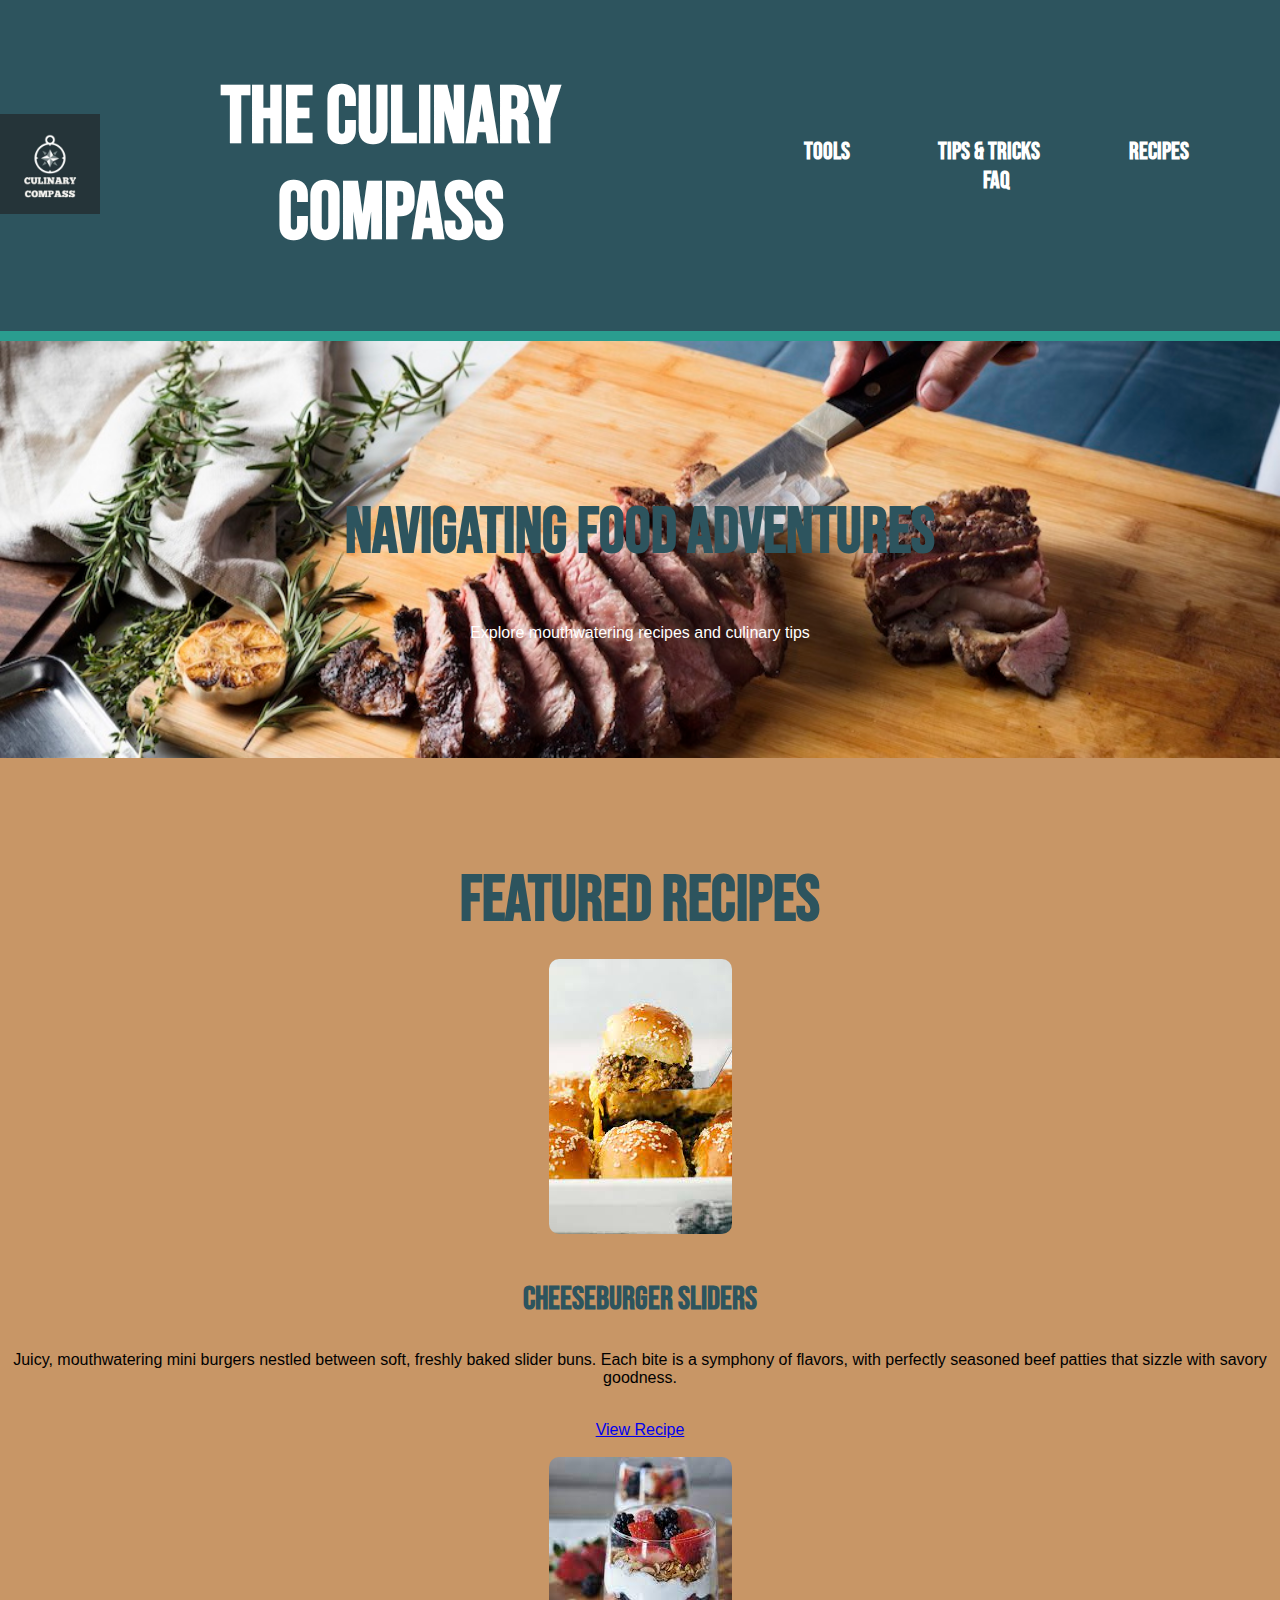
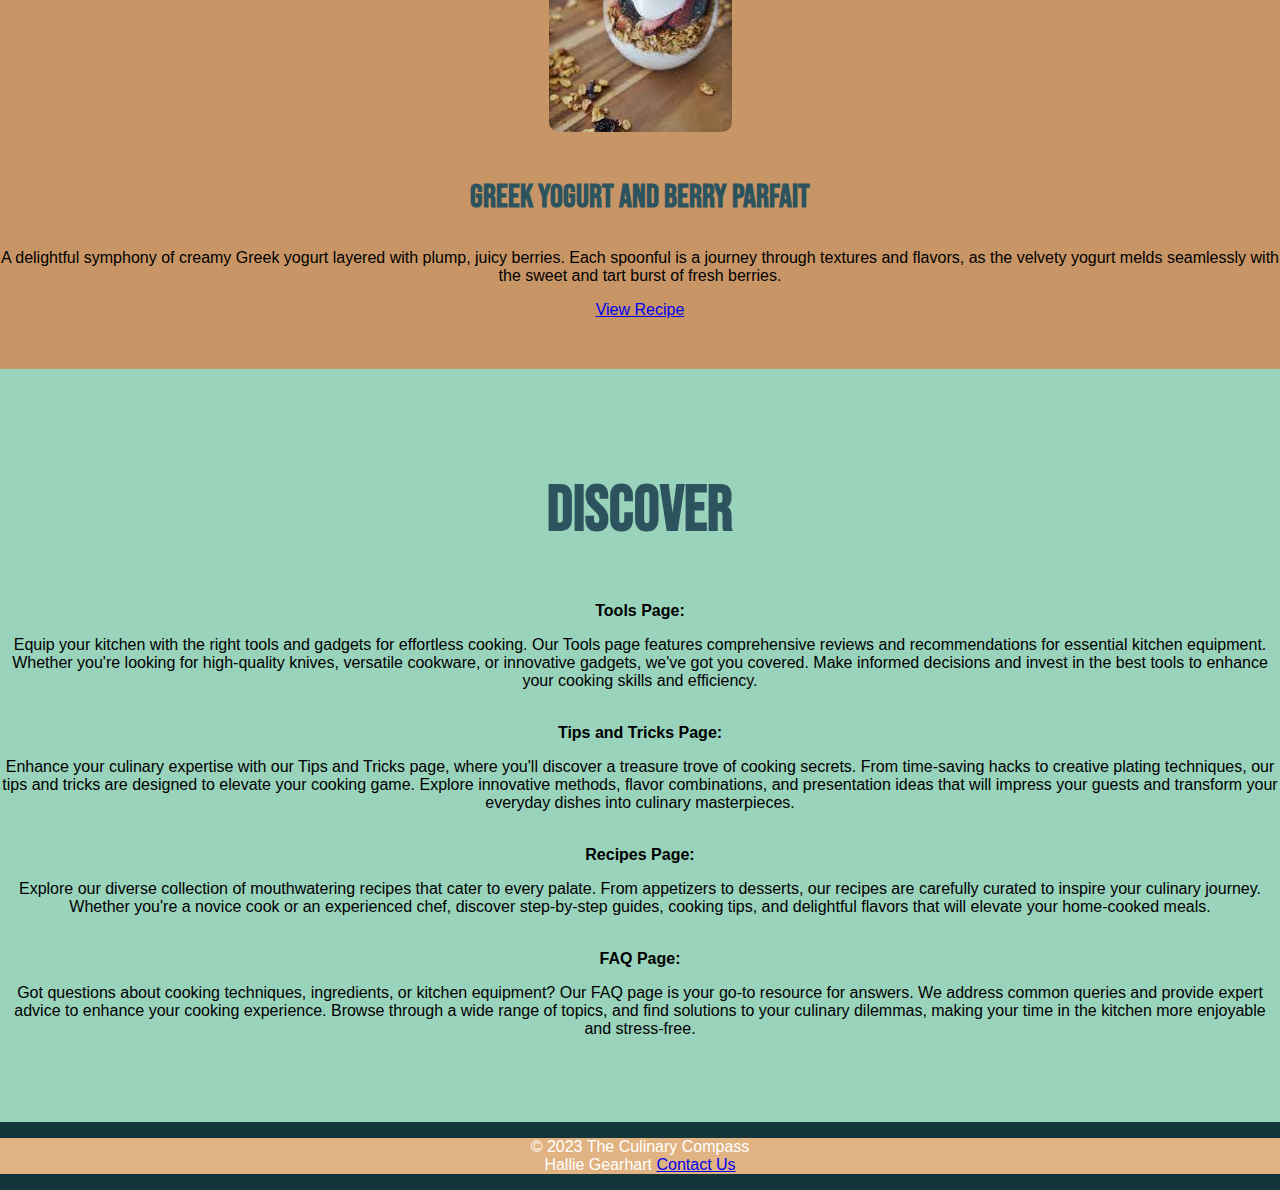
<file: index.html>
<!DOCTYPE html>
<html lang="en">
<head>
    <meta charset="UTF-8">
    <meta name="viewport" content="width=device-width, initial-scale=1.0">
	 <link href="https://fonts.googleapis.com/css2?family=Bebas+Neue&display=swap" rel="stylesheet">
    <link rel="stylesheet" href="cooking.css">
    <title>The Culinary Compass</title>
</head>
<body>
    <header>
		<div class="logo">
            <img src="logo.jpg" alt="Culinary Compass Logo">
        </div>
        <h1><a href="index.html">The Culinary Compass</a></h1>
        <nav>
            <ul>
                <li><a href="tools.html">Tools</a></li>
                <li><a href="tips&tricks.html">Tips & Tricks</a></li>
                <li><a href="recipes.html">Recipes</a></li>
                <li><a href="faq.html">FAQ</a></li>
            </ul>
        </nav>
    </header>
    <section class="intro">
        <div class="intro-content">
            <h2>Navigating Food Adventures</h2>
            <p>Explore mouthwatering recipes and culinary tips</p>
        </div>
    </section>
 <section class="featured-recipes">
        <h2>Featured Recipes</h2>
        <div class="keylime">
            <img src="burger.jpg" alt="cheeseburgers">
            <h3>Cheeseburger Sliders</h3>
            <p>Juicy, mouthwatering mini burgers nestled between soft, freshly baked slider buns.
			Each bite is a symphony of flavors, with perfectly seasoned beef patties that sizzle with savory goodness.</p>
            <br><a href="recipes.html">View Recipe</a><br>
        </div>
        <br><div class="bangbangshrimp">
            <img src="berry.jpg" alt="bang bang shrimp">
            <h3>Greek Yogurt and Berry Parfait</h3>
            <p>A delightful symphony of creamy Greek yogurt layered with plump, juicy berries. Each spoonful is a journey through textures and flavors,
			as the velvety yogurt melds seamlessly with the sweet and tart burst of fresh berries.</p>
            <a href="healthy.html">View Recipe</a><br>
        </div>
    </section>

    <section class="discover">
        <h2>Discover</h2>
		<b>Tools Page:</b>
<p>Equip your kitchen with the right tools and gadgets for effortless cooking. Our Tools page features comprehensive reviews
 and recommendations for essential kitchen equipment. Whether you're looking for high-quality knives, versatile cookware,
 or innovative gadgets, we've got you covered. Make informed decisions and invest in the best tools to enhance your cooking skills and efficiency.</p><br>
		<b>Tips and Tricks Page:</b>
<p>Enhance your culinary expertise with our Tips and Tricks page, where you'll discover a treasure trove of cooking secrets.
 From time-saving hacks to creative plating techniques, our tips and tricks are designed to elevate your cooking game. 
 Explore innovative methods, flavor combinations, and presentation ideas that will impress your guests and transform your everyday dishes into culinary masterpieces.</p><br>
        <b>Recipes Page:</b>
<p>Explore our diverse collection of mouthwatering recipes that cater to every palate. From appetizers to desserts,
 our recipes are carefully curated to inspire your culinary journey. Whether you're a novice cook or an experienced chef,
 discover step-by-step guides, cooking tips, and delightful flavors that will elevate your home-cooked meals.</p><br>
		<b>FAQ Page:</b>
<p>Got questions about cooking techniques, ingredients, or kitchen equipment? Our FAQ page is your go-to resource for answers.
 We address common queries and provide expert advice to enhance your cooking experience. Browse through a wide range of topics,
 and find solutions to your culinary dilemmas, making your time in the kitchen more enjoyable and stress-free.</p><br>

    </section>
    <footer>
        <p>&copy; 2023 The Culinary Compass <br>Hallie Gearhart <a href = "mailto: hg00075@my.westga.edu">Contact Us</a><br></p>
    </footer>
</body>
</html>
</file>
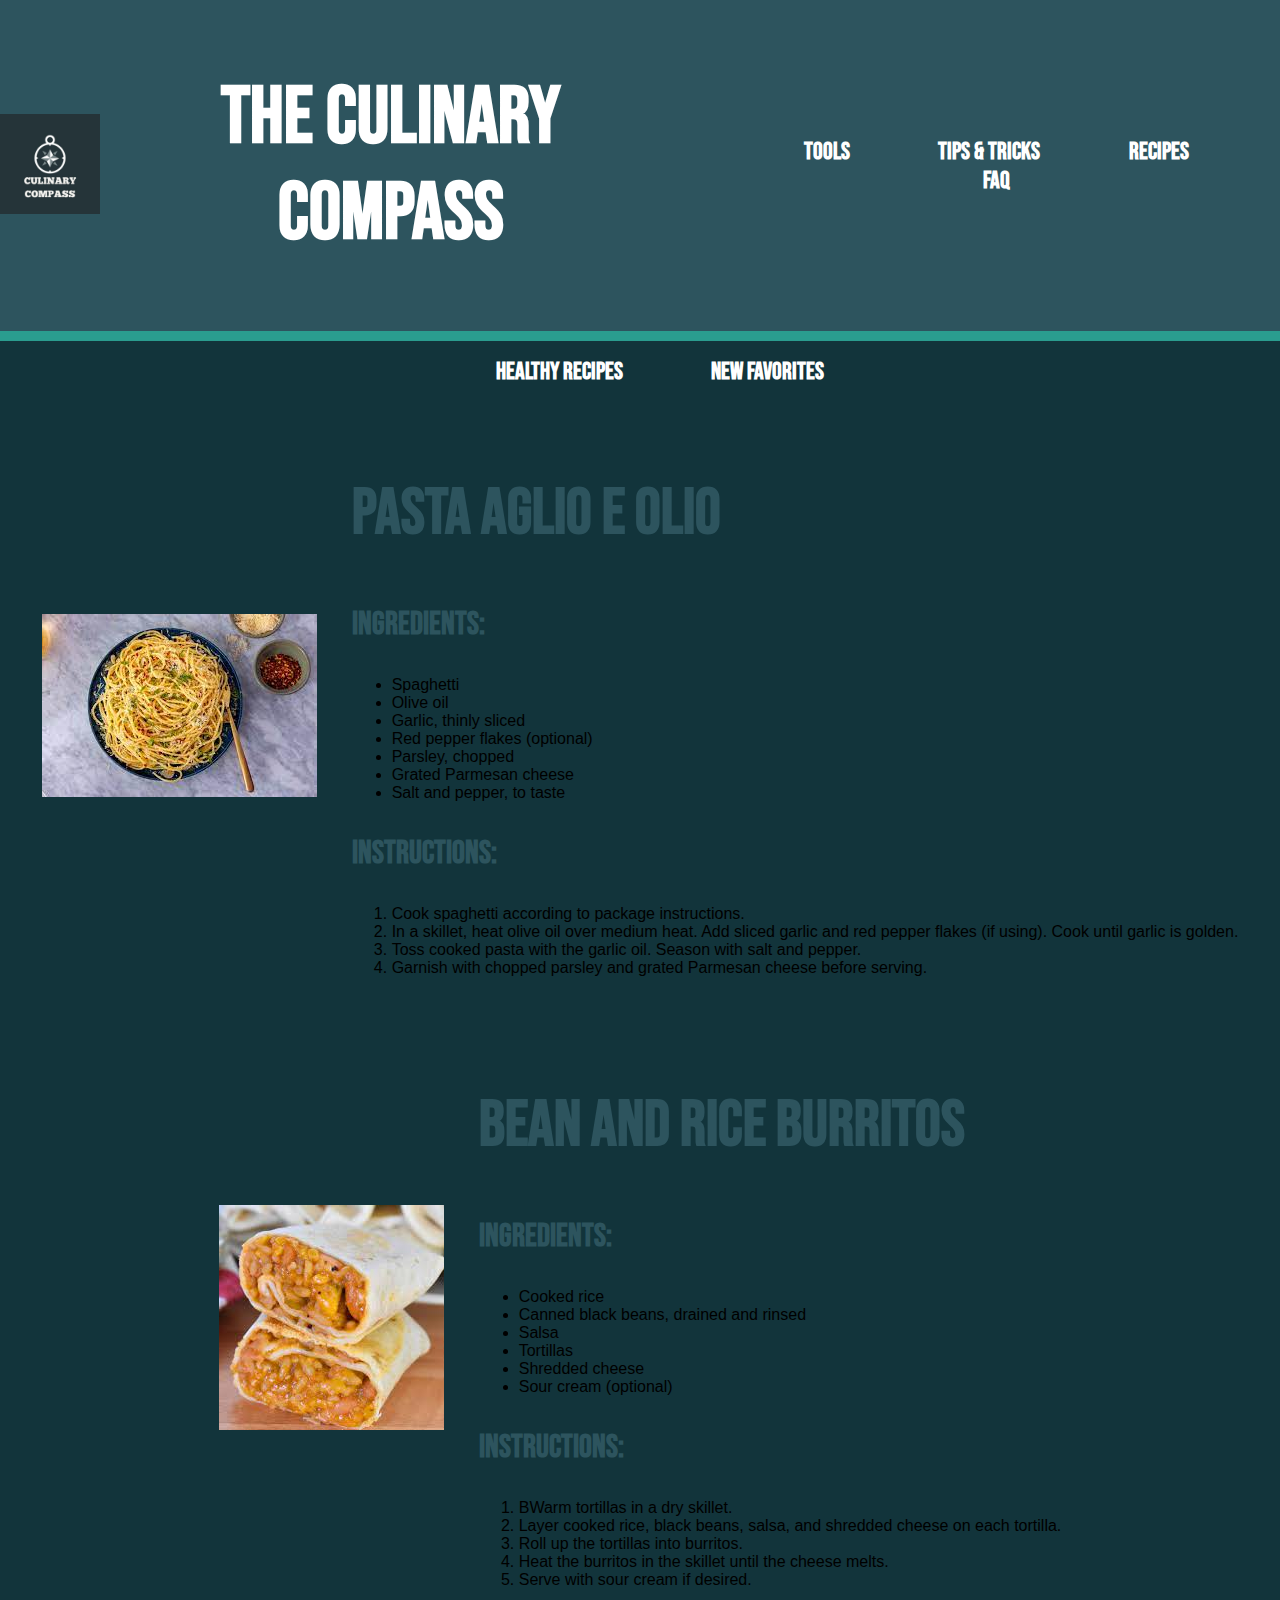
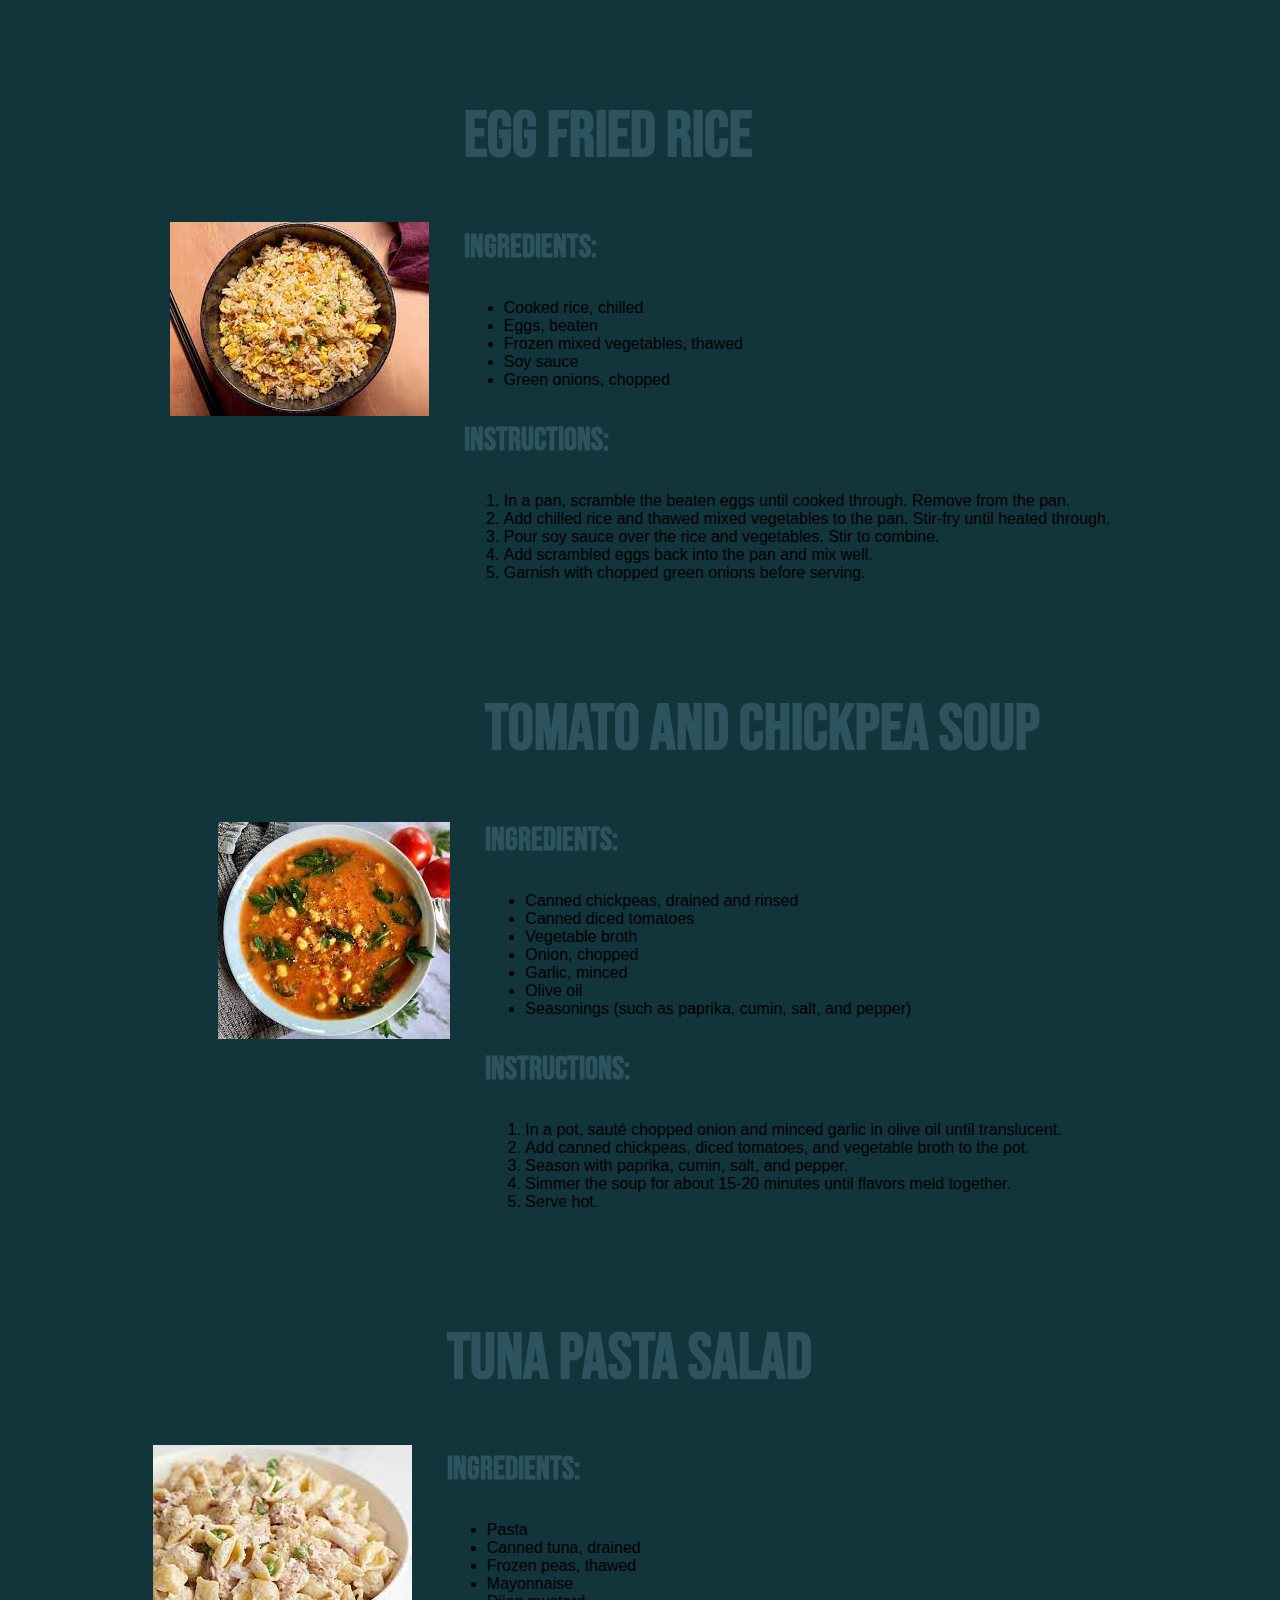
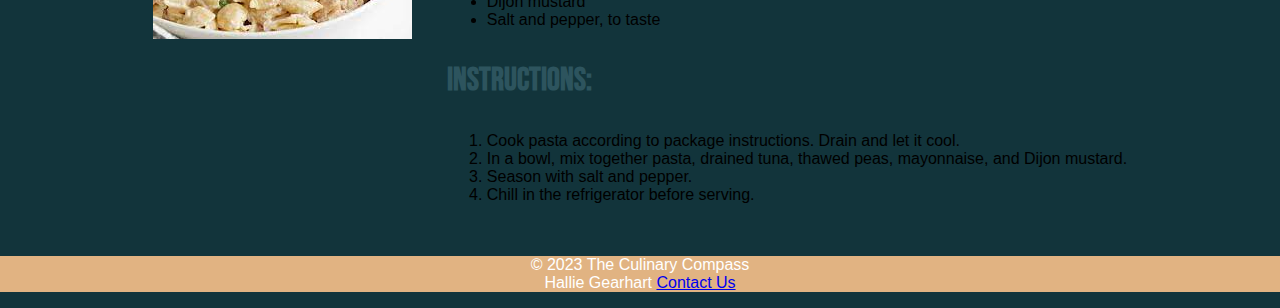
<file: cheap.html>
<!DOCTYPE html>
<html lang="en">

<head>
    <meta charset="UTF-8">
    <meta name="viewport" content="width=device-width, initial-scale=1.0">
    <link href="https://fonts.googleapis.com/css2?family=Bebas+Neue&display=swap" rel="stylesheet">
    <link rel="stylesheet" href="cooking.css">
    <title>The Culinary Compass</title>
</head>

<body>
    <header>
        <div class="logo">
            <img src="logo.jpg" alt="Culinary Compass Logo">
        </div>
        <h1><a href="index.html">The Culinary Compass</a></h1>
        <nav>
            <ul>
                <li><a href="tools.html">Tools</a></li>
                <li><a href="tips&tricks.html">Tips & Tricks</a></li>
                <li><a href="recipes.html">Recipes</a></li>
                <li><a href="faq.html">FAQ</a></li>
            </ul>
        </nav>
    </header>

    <div class="secondary-nav">
        <nav>
            <ul>
                <li><a href="healthy.html">Healthy Recipes</a></li>
                <li><a href="recipes.html">New Favorites</a></li>
            </ul>
        </nav>
    </div>

  <section class="recipe">
        <div class="recipe-image">
            <img src="pasta.jpg" alt="pasta">
        </div>
        <div class="recipe-content">
        <h2>Pasta Aglio e Olio</h2>
        <h3>Ingredients:</h3>
        <ul>
            <li>Spaghetti</li>
			<li>Olive oil</li>
			<li>Garlic, thinly sliced</li>
			<li>Red pepper flakes (optional)</li>
			<li>Parsley, chopped</li>
			<li>Grated Parmesan cheese</li>
			<li>Salt and pepper, to taste</li>
        </ul>
        <h3>Instructions:</h3>
        <ol>
            <li>Cook spaghetti according to package instructions.</li>
			<li>In a skillet, heat olive oil over medium heat. Add sliced garlic and red pepper flakes (if using). Cook until garlic is golden.</li>
			<li>Toss cooked pasta with the garlic oil. Season with salt and pepper.</li>
			<li>Garnish with chopped parsley and grated Parmesan cheese before serving.</li>
        </ol>
		</div>
    </section>
	  <section class="recipe">
        <div class="recipe-image">
            <img src="burrito.jpg" alt="burrito">
        </div>
        <div class="recipe-content">
        <h2>Bean and Rice Burritos</h2>
        <h3>Ingredients:</h3>
        <ul>
            <li>Cooked rice</li>
			<li>Canned black beans, drained and rinsed</li>
			<li>Salsa</li>
			<li>Tortillas</li>
			<li>Shredded cheese</li>
			<li>Sour cream (optional)</li>
        </ul>
        <h3>Instructions:</h3>
        <ol>
            <li>BWarm tortillas in a dry skillet.</li>
			<li>Layer cooked rice, black beans, salsa, and shredded cheese on each tortilla.</li>
			<li>Roll up the tortillas into burritos.</li>
			<li>Heat the burritos in the skillet until the cheese melts.</li>
			<li>Serve with sour cream if desired.</li>
        </ol>
		</div>
    </section>
		  <section class="recipe">
        <div class="recipe-image">
            <img src="rice.jpg" alt="rice">
        </div>
        <div class="recipe-content">
        <h2>Egg Fried Rice</h2>
        <h3>Ingredients:</h3>
        <ul>
            <li>Cooked rice, chilled</li>
			<li>Eggs, beaten</li>
			<li>Frozen mixed vegetables, thawed</li>
			<li>Soy sauce</li>
			<li>Green onions, chopped</li>
        </ul>
        <h3>Instructions:</h3>
        <ol>
            <li>In a pan, scramble the beaten eggs until cooked through. Remove from the pan.</li>
			<li>Add chilled rice and thawed mixed vegetables to the pan. Stir-fry until heated through.</li>
			<li>Pour soy sauce over the rice and vegetables. Stir to combine.</li>
			<li>Add scrambled eggs back into the pan and mix well.</li>
			<li>Garnish with chopped green onions before serving.</li>
        </ol>
		</div>
    </section>
		  <section class="recipe">
        <div class="recipe-image">
            <img src="soup.jpg" alt="soup">
        </div>
        <div class="recipe-content">
        <h2>Tomato and Chickpea Soup</h2>
        <h3>Ingredients:</h3>
        <ul>
            <li>Canned chickpeas, drained and rinsed</li>
			<li>Canned diced tomatoes</li>
			<li>Vegetable broth</li>
			<li>Onion, chopped</li>
			<li>Garlic, minced</li>
			<li>Olive oil</li>
			<li>Seasonings (such as paprika, cumin, salt, and pepper)</li>
        </ul>
        <h3>Instructions:</h3>
        <ol>
            <li>In a pot, sauté chopped onion and minced garlic in olive oil until translucent.</li>
			<li>Add canned chickpeas, diced tomatoes, and vegetable broth to the pot.</li>
			<li>Season with paprika, cumin, salt, and pepper.</li>
			<li>Simmer the soup for about 15-20 minutes until flavors meld together.</li>
			<li>Serve hot.</li>
        </ol>
		</div>
    </section>
		  <section class="recipe">
        <div class="recipe-image">
            <img src="salad.jpg" alt="pasta salad">
        </div>
        <div class="recipe-content">
        <h2>Tuna Pasta Salad</h2>
        <h3>Ingredients:</h3>
        <ul>
            <li>Pasta</li>
			<li>Canned tuna, drained</li>
			<li>Frozen peas, thawed</li>
			<li>Mayonnaise</li>
			<li>Dijon mustard</li>
			<li>Salt and pepper, to taste</li>
        </ul>
        <h3>Instructions:</h3>
        <ol>
            <li>Cook pasta according to package instructions. Drain and let it cool.</li>
			<li>In a bowl, mix together pasta, drained tuna, thawed peas, mayonnaise, and Dijon mustard.</li>
			<li>Season with salt and pepper.</li>
			<li>Chill in the refrigerator before serving.</li>
        </ol>
		</div>
    </section>

    <footer>
        <p>&copy; 2023 The Culinary Compass <br>Hallie Gearhart <a href = "mailto: hg00075@my.westga.edu">Contact Us</a><br></p>
    </footer>
</body>

</html>
</file>
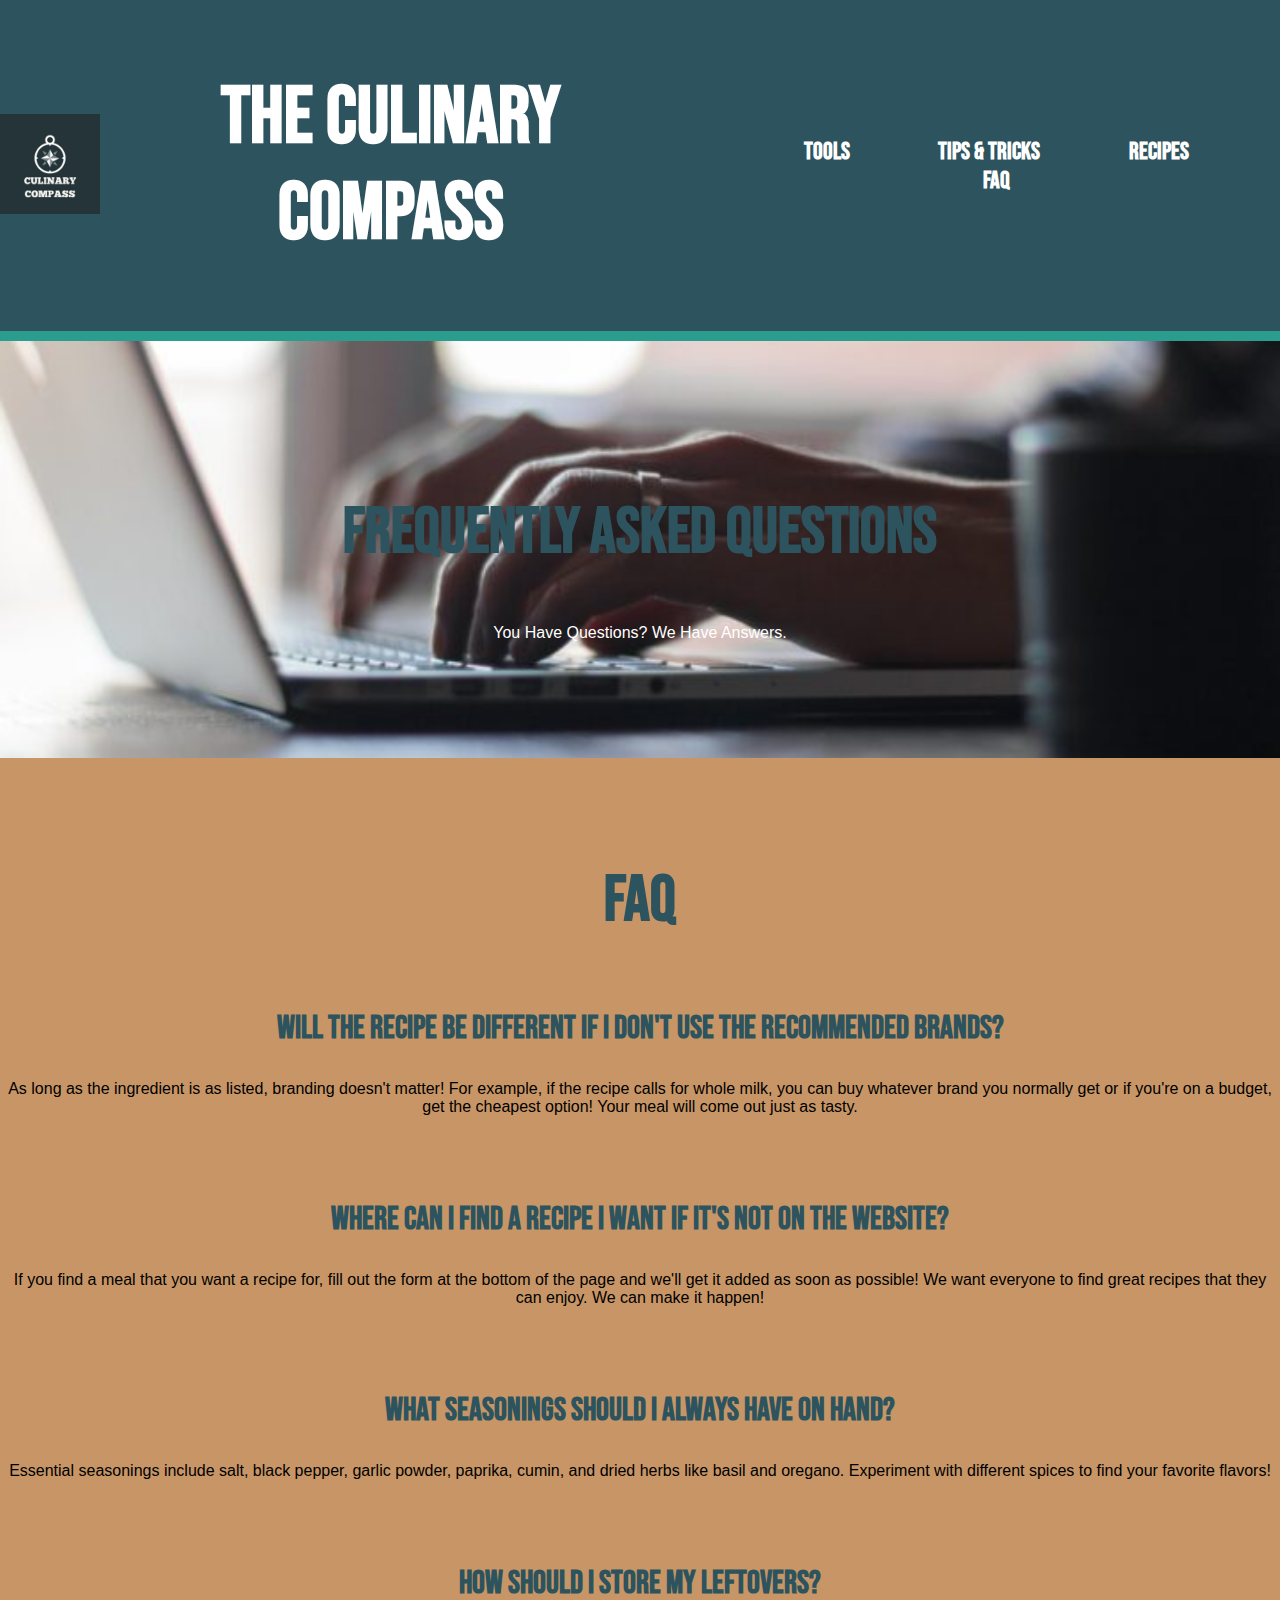
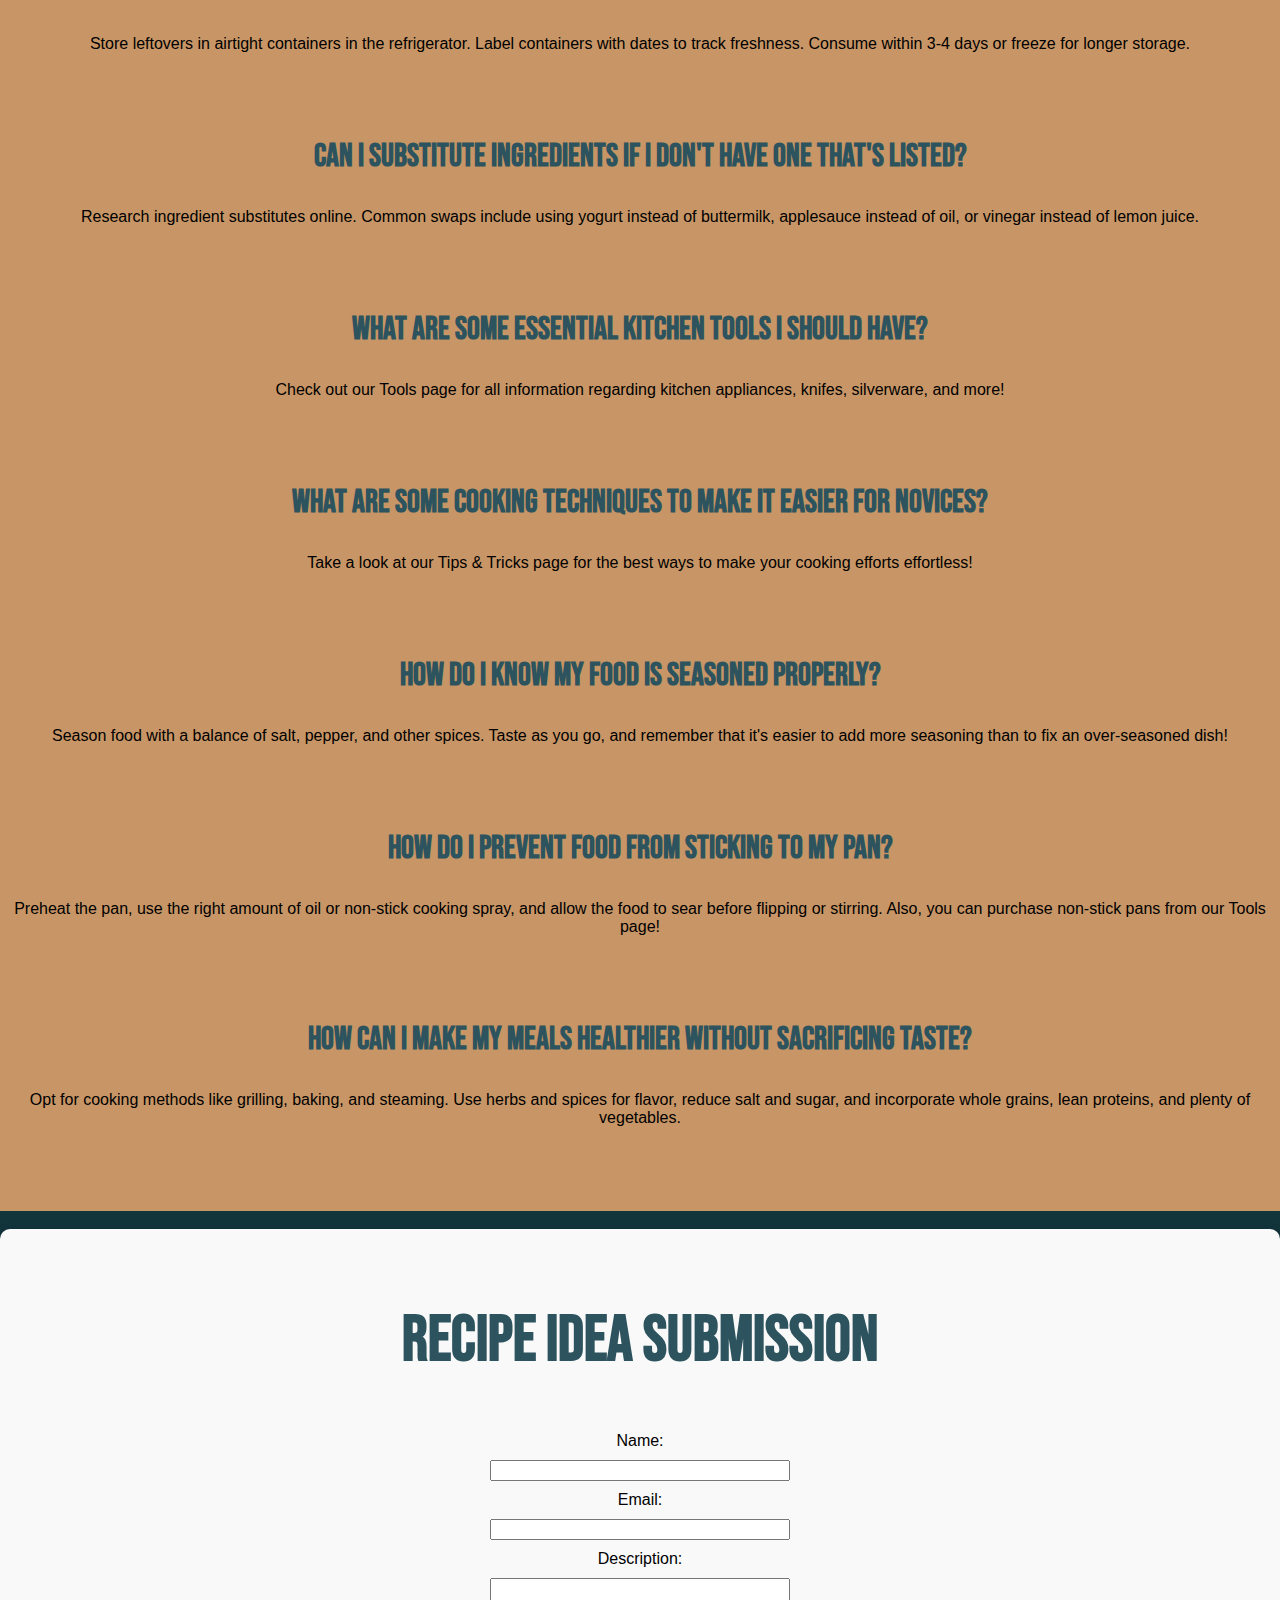
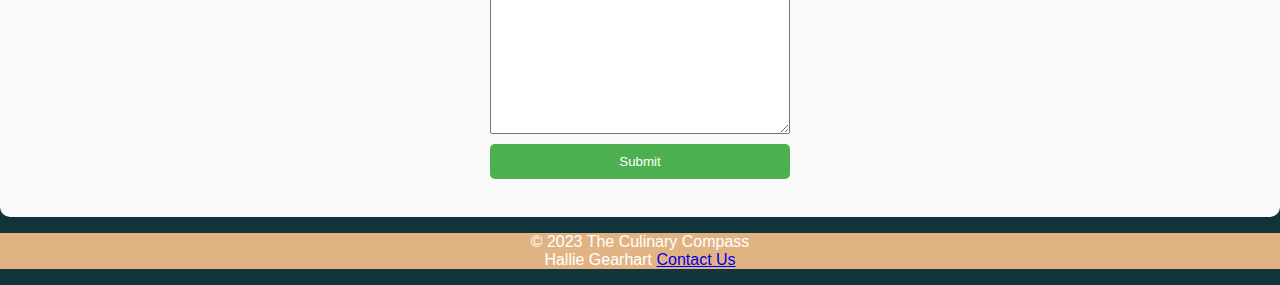
<file: faq.html>
<!DOCTYPE html>
<html lang="en">
<head>
    <meta charset="UTF-8">
    <meta name="viewport" content="width=device-width, initial-scale=1.0">
	 <link href="https://fonts.googleapis.com/css2?family=Bebas+Neue&display=swap" rel="stylesheet">
    <link rel="stylesheet" href="cooking.css">
    <title>The Culinary Compass</title>
</head>
<body>
    <header>
		<div class="logo">
            <img src="logo.jpg" alt="Culinary Compass Logo">
        </div>
        <h1><a href="index.html">The Culinary Compass</a></h1>
        <nav>
            <ul>
		<li><a href="tools.html">Tools</a></li>
                <li><a href="tips&tricks.html">Tips & Tricks</a></li>
                <li><a href="recipes.html">Recipes</a></li>
                <li><a href="faq.html">FAQ</a></li>
            </ul>
        </nav>
    </header>
    <section class="faq">
        <div class="faq-content">
            <h2>Frequently Asked Questions</h2>
            <p>You Have Questions? We Have Answers.</p>
        </div>
    </section>
 <section class="questions">
        <h2>FAQ</h2>
        <div class="q1">
            <br><h3>Will The Recipe Be Different If I Don't Use The Recommended Brands?</h3>
            <p>As long as the ingredient is as listed, branding doesn't matter! For example, if the recipe calls for whole milk,
			you can buy whatever brand you normally get or if you're on a budget, get the cheapest option! Your meal will come out
			just as tasty.</p><br>
        </div>
        <div class="q2">
            <br><h3>Where Can I Find A Recipe I Want If It's Not On The Website?</h3>
            <p>If you find a meal that you want a recipe for, fill out the form at the bottom of the page and we'll get it added as soon as possible! We want everyone
			to find great recipes that they can enjoy. We can make it happen! </p><br>
        </div>
		<div class="q3">
            <br><h3>What Seasonings Should I Always Have On Hand?</h3>
            <p>Essential seasonings include salt, black pepper, garlic powder, paprika, cumin, and dried herbs like basil and oregano. Experiment with different spices
			to find your favorite flavors!</p><br>
        </div>
		<div class="q4">
            <br><h3>How Should I Store My Leftovers?</h3>
            <p>Store leftovers in airtight containers in the refrigerator. Label containers with dates to track freshness. Consume within 3-4 days or freeze for longer
			storage.</p><br>
        </div>
		<div class="q5">
            <br><h3>Can I Substitute Ingredients If I Don't Have One That's Listed?</h3>
            <p>Research ingredient substitutes online. Common swaps include using yogurt instead of buttermilk, applesauce instead of oil,
			or vinegar instead of lemon juice.</p><br>
        </div>
		<div class="q6">
            <br><h3>What Are Some Essential Kitchen Tools I Should Have?</h3>
            <p>Check out our Tools page for all information regarding kitchen appliances, knifes, silverware, and more!</p><br>
        </div>
		<div class="q7">
            <br><h3>What Are Some Cooking Techniques To Make It Easier For Novices?</h3>
            <p>Take a look at our Tips & Tricks page for the best ways to make your cooking efforts effortless!</p><br>
        </div>
		<div class="q8">
            <br><h3>How Do I Know My Food Is Seasoned Properly?</h3>
            <p>Season food with a balance of salt, pepper, and other spices. Taste as you go, and remember that it's easier to add more seasoning than to fix an
			over-seasoned dish!</p><br>
        </div>
		<div class="q9">
            <br><h3>How Do I Prevent Food From Sticking To My Pan?</h3>
            <p>Preheat the pan, use the right amount of oil or non-stick cooking spray, and allow the food to sear before flipping or stirring.
			Also, you can purchase non-stick pans from our Tools page!</p><br>
        </div>
		<div class="q10">
            <br><h3>How Can I Make My Meals Healthier Without Sacrificing Taste?</h3>
            <p>Opt for cooking methods like grilling, baking, and steaming. Use herbs and spices for flavor, reduce salt and sugar,
			and incorporate whole grains, lean proteins, and plenty of vegetables.</p><br>
        </div>
    </section>

    <br><div class="form-container">
        <h2>Recipe Idea Submission</h2>
        <form id="contactForm">
            <label for="name">Name:</label>
            <input type="text" id="name" name="name" required>

            <label for="email">Email:</label>
            <input type="email" id="email" name="email" required>

            <label for="description">Description:</label>
            <textarea id="description" name="description" rows="10" required></textarea>

            <button type="submit">Submit</button>
        </form><br>
    </div>

    <div class="success-message" id="successMessage">
        <h2>Thank You!</h2>
        <p>Your submission was successful. We'll get back to you soon.</p>
    </div>

    <script src="script.js"></script>
	
    <footer>
        <p>&copy; 2023 The Culinary Compass <br>Hallie Gearhart <a href = "mailto: hg00075@my.westga.edu">Contact Us</a><br></p>
    </footer>
</body>
</html>
</file>
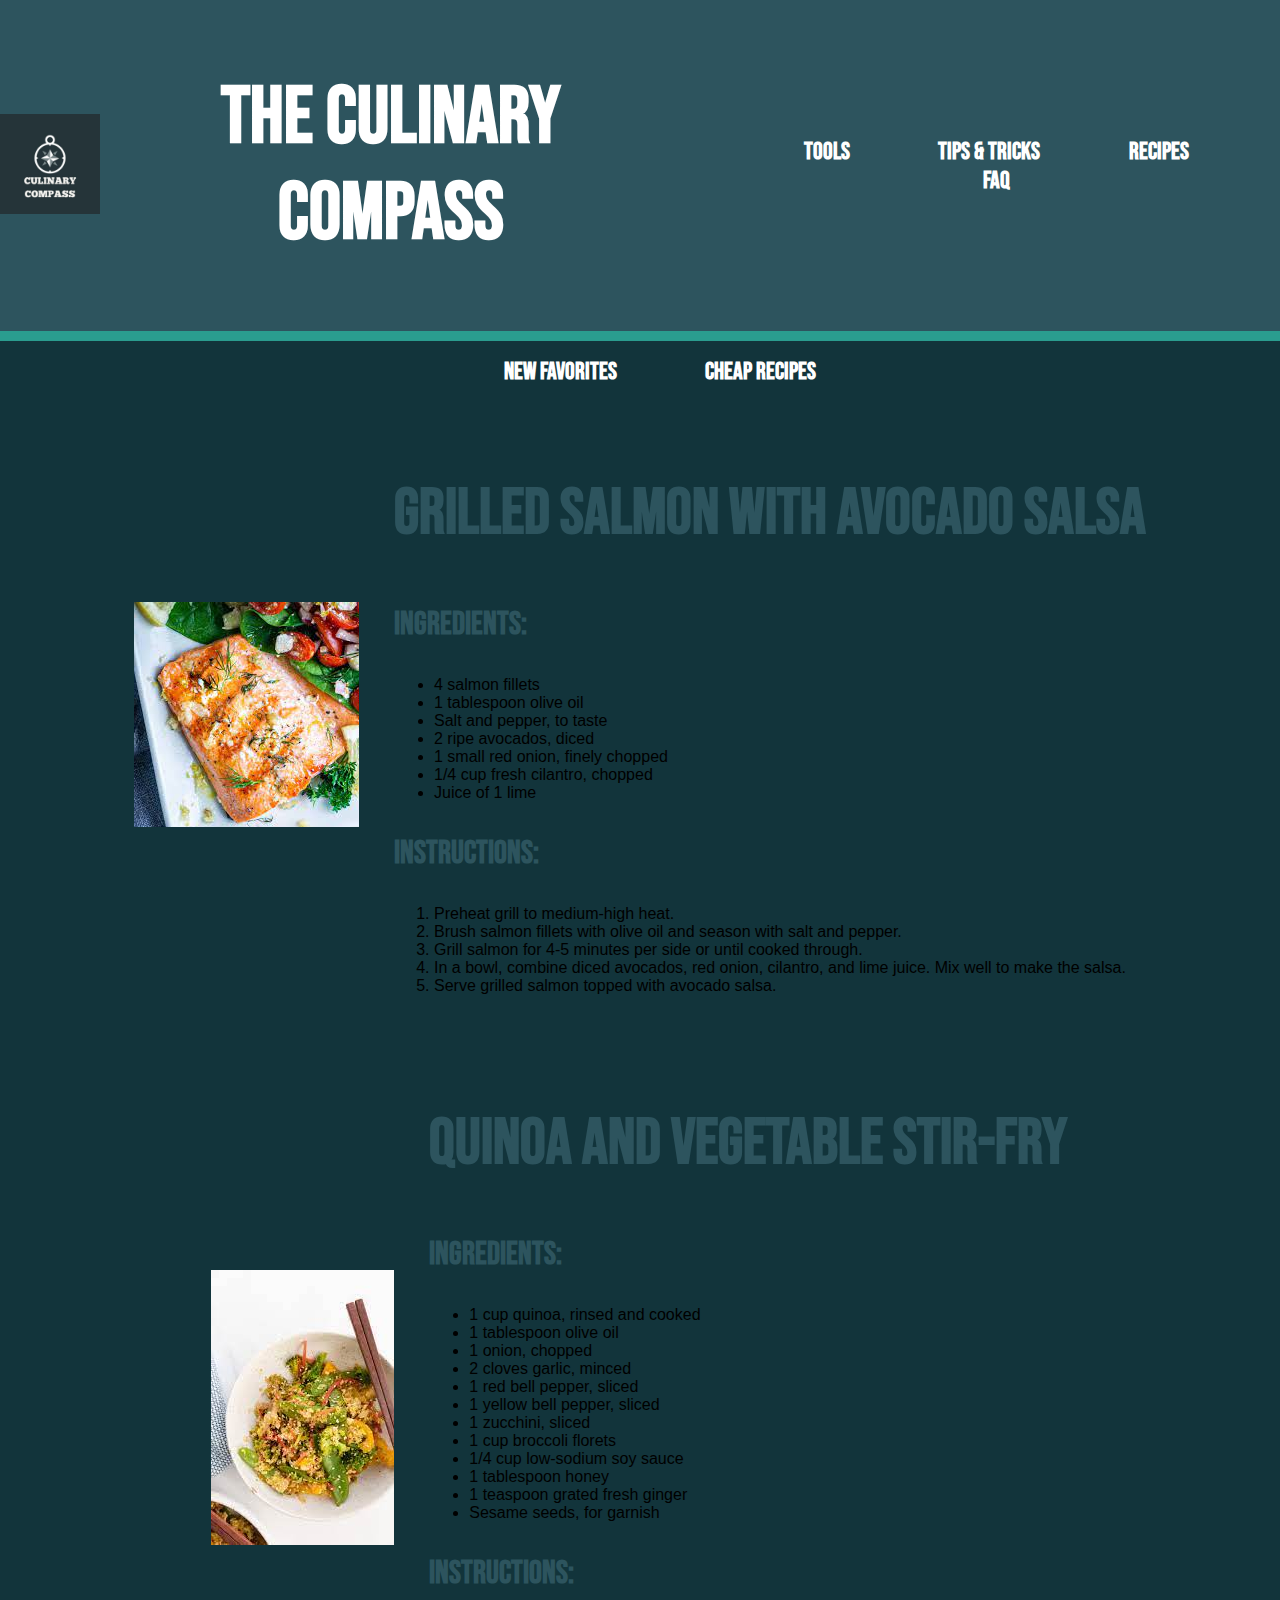
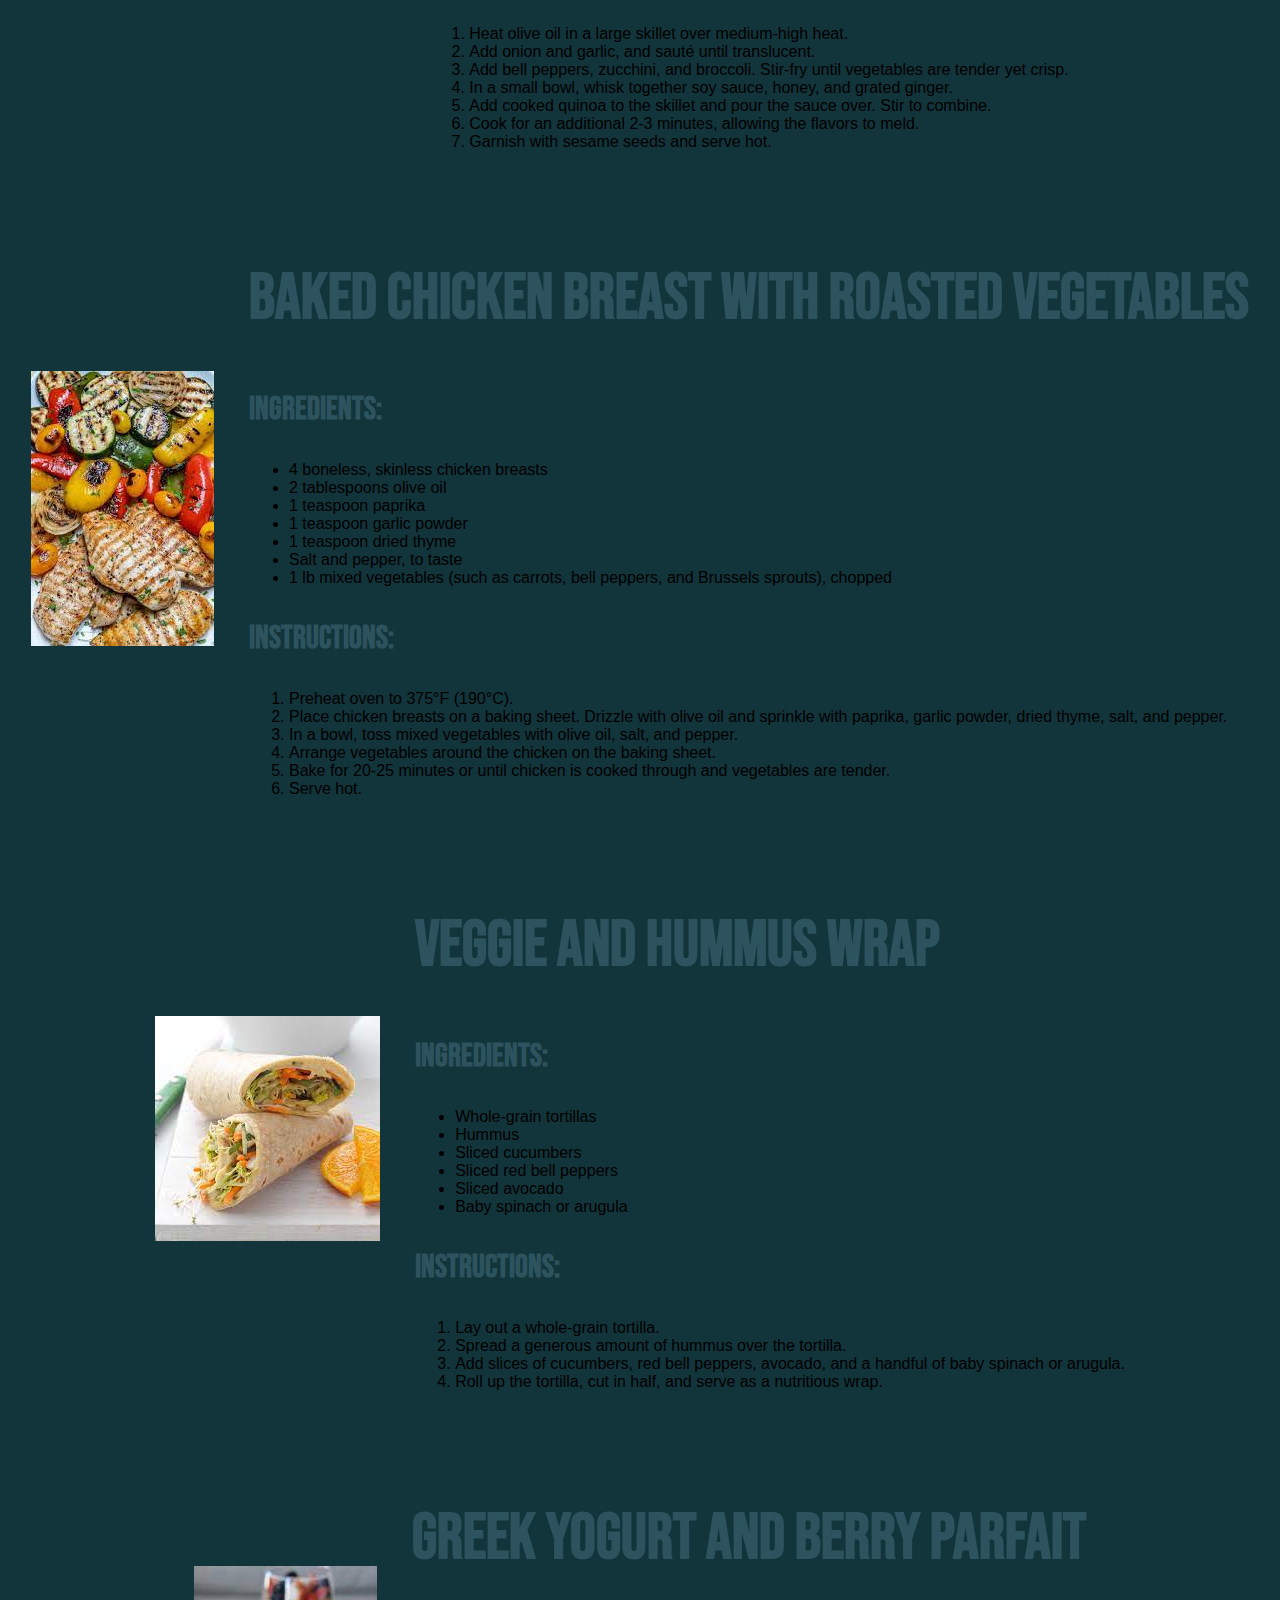
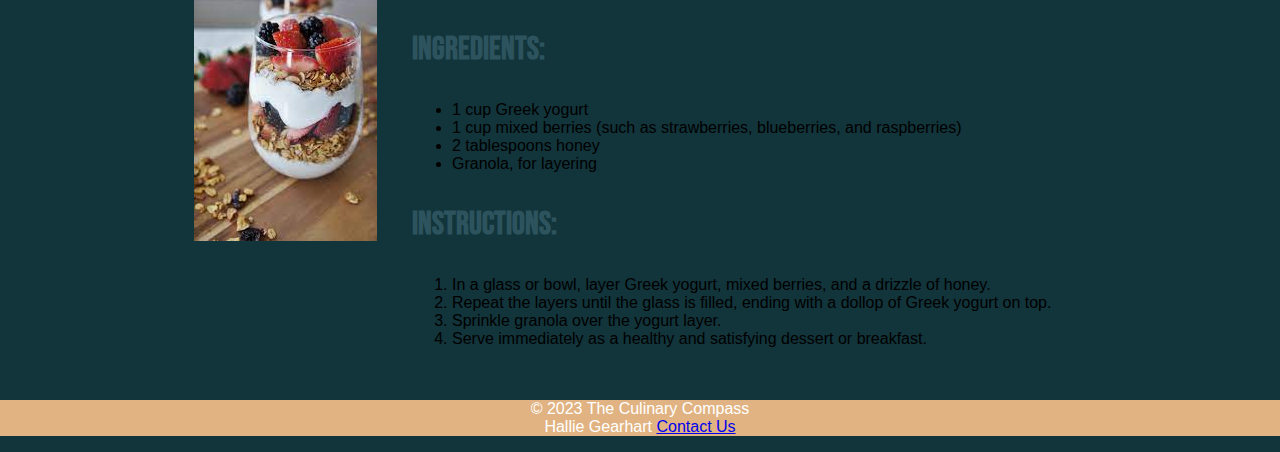
<file: healthy.html>
<!DOCTYPE html>
<html lang="en">

<head>
    <meta charset="UTF-8">
    <meta name="viewport" content="width=device-width, initial-scale=1.0">
    <link href="https://fonts.googleapis.com/css2?family=Bebas+Neue&display=swap" rel="stylesheet">
    <link rel="stylesheet" href="cooking.css">
    <title>The Culinary Compass</title>
</head>

<body>
    <header>
        <div class="logo">
            <img src="logo.jpg" alt="Culinary Compass Logo">
        </div>
        <h1><a href="index.html">The Culinary Compass</a></h1>
        <nav>
            <ul>
                <li><a href="tools.html">Tools</a></li>
                <li><a href="tips&tricks.html">Tips & Tricks</a></li>
                <li><a href="recipes.html">Recipes</a></li>
                <li><a href="faq.html">FAQ</a></li>
            </ul>
        </nav>
    </header>

    <div class="secondary-nav">
        <nav>
            <ul>
                <li><a href="recipes.html">New Favorites</a></li>
                <li><a href="cheap.html">Cheap Recipes</a></li>
            </ul>
        </nav>
    </div>

  <section class="recipe">
        <div class="recipe-image">
            <img src="salmon.jpg" alt="salmon">
        </div>
        <div class="recipe-content">
        <h2>Grilled Salmon with Avocado Salsa</h2>
        <h3>Ingredients:</h3>
        <ul>
            <li>4 salmon fillets</li>
			<li>1 tablespoon olive oil</li>
			<li>Salt and pepper, to taste</li>
			<li>2 ripe avocados, diced</li>
			<li>1 small red onion, finely chopped</li>
			<li>1/4 cup fresh cilantro, chopped</li>
			<li>Juice of 1 lime</li>
        </ul>
        <h3>Instructions:</h3>
        <ol>
            <li>Preheat grill to medium-high heat.</li>
			<li>Brush salmon fillets with olive oil and season with salt and pepper.</li>
			<li>Grill salmon for 4-5 minutes per side or until cooked through.</li>
			<li>In a bowl, combine diced avocados, red onion, cilantro, and lime juice. Mix well to make the salsa.</li>
			<li>Serve grilled salmon topped with avocado salsa.</li>
        </ol>
		</div>
    </section>
	  <section class="recipe">
        <div class="recipe-image">
            <img src="quinoa.jpg" alt="quinoa">
        </div>
        <div class="recipe-content">
        <h2>Quinoa and Vegetable Stir-Fry</h2>
        <h3>Ingredients:</h3>
        <ul>
            <li>1 cup quinoa, rinsed and cooked</li>
			<li>1 tablespoon olive oil</li>
			<li>1 onion, chopped</li>
			<li>2 cloves garlic, minced</li>
			<li>1 red bell pepper, sliced</li>
			<li>1 yellow bell pepper, sliced</li>
			<li>1 zucchini, sliced</li>
			<li>1 cup broccoli florets</li>
			<li>1/4 cup low-sodium soy sauce</li>
			<li>1 tablespoon honey</li>
			<li>1 teaspoon grated fresh ginger</li>
			<li>Sesame seeds, for garnish</li>
        </ul>
        <h3>Instructions:</h3>
        <ol>
            <li>Heat olive oil in a large skillet over medium-high heat.</li>
			<li>Add onion and garlic, and sauté until translucent.</li>
			<li>Add bell peppers, zucchini, and broccoli. Stir-fry until vegetables are tender yet crisp.</li>
			<li>In a small bowl, whisk together soy sauce, honey, and grated ginger.</li>
			<li>Add cooked quinoa to the skillet and pour the sauce over. Stir to combine.</li>
			<li>Cook for an additional 2-3 minutes, allowing the flavors to meld.</li>
			<li>Garnish with sesame seeds and serve hot.</li>
        </ol>
		</div>
    </section>
		  <section class="recipe">
        <div class="recipe-image">
            <img src="vegchick.jpg" alt="chicken veg">
        </div>
        <div class="recipe-content">
        <h2>Baked Chicken Breast with Roasted Vegetables</h2>
        <h3>Ingredients:</h3>
        <ul>
            <li>4 boneless, skinless chicken breasts</li>
			<li>2 tablespoons olive oil</li>
			<li>1 teaspoon paprika</li>
			<li>1 teaspoon garlic powder</li>
			<li>1 teaspoon dried thyme</li>
			<li>Salt and pepper, to taste</li>
			<li>1 lb mixed vegetables (such as carrots, bell peppers, and Brussels sprouts), chopped</li>
        </ul>
        <h3>Instructions:</h3>
        <ol>
            <li>Preheat oven to 375°F (190°C).</li>
			<li>Place chicken breasts on a baking sheet. Drizzle with olive oil and sprinkle with paprika, garlic powder, dried thyme, salt, and pepper.</li>
			<li>In a bowl, toss mixed vegetables with olive oil, salt, and pepper.</li>
			<li>Arrange vegetables around the chicken on the baking sheet.</li>
			<li>Bake for 20-25 minutes or until chicken is cooked through and vegetables are tender.</li>
			<li>Serve hot.</li>
        </ol>
		</div>
    </section>
		  <section class="recipe">
        <div class="recipe-image">
            <img src="hummus.jpg" alt="veggie hummus">
        </div>
        <div class="recipe-content">
        <h2>Veggie and Hummus Wrap</h2>
        <h3>Ingredients:</h3>
        <ul>
            <li>Whole-grain tortillas</li>
			<li>Hummus</li>
			<li>Sliced cucumbers</li>
			<li>Sliced red bell peppers</li>
			<li>Sliced avocado</li>
			<li>Baby spinach or arugula</li>
        </ul>
        <h3>Instructions:</h3>
        <ol>
            <li>Lay out a whole-grain tortilla.</li>
			<li>Spread a generous amount of hummus over the tortilla.</li>
			<li>Add slices of cucumbers, red bell peppers, avocado, and a handful of baby spinach or arugula.</li>
			<li>Roll up the tortilla, cut in half, and serve as a nutritious wrap.</li>
        </ol>
		</div>
    </section>
		  <section class="recipe">
        <div class="recipe-image">
            <img src="berry.jpg" alt="berry yogurt">
        </div>
        <div class="recipe-content">
        <h2>Greek Yogurt and Berry Parfait</h2>
        <h3>Ingredients:</h3>
        <ul>
            <li>1 cup Greek yogurt</li>
			<li>1 cup mixed berries (such as strawberries, blueberries, and raspberries)</li>
			<li>2 tablespoons honey</li>
			<li>Granola, for layering</li>
        </ul>
        <h3>Instructions:</h3>
        <ol>
            <li>In a glass or bowl, layer Greek yogurt, mixed berries, and a drizzle of honey.</li>
			<li>Repeat the layers until the glass is filled, ending with a dollop of Greek yogurt on top.</li>
			<li>Sprinkle granola over the yogurt layer.</li>
			<li>Serve immediately as a healthy and satisfying dessert or breakfast.</li>
        </ol>
		</div>
    </section>

    <footer>
        <p>&copy; 2023 The Culinary Compass <br>Hallie Gearhart <a href = "mailto: hg00075@my.westga.edu">Contact Us</a><br></p>
    </footer>
</body>

</html>
</file>
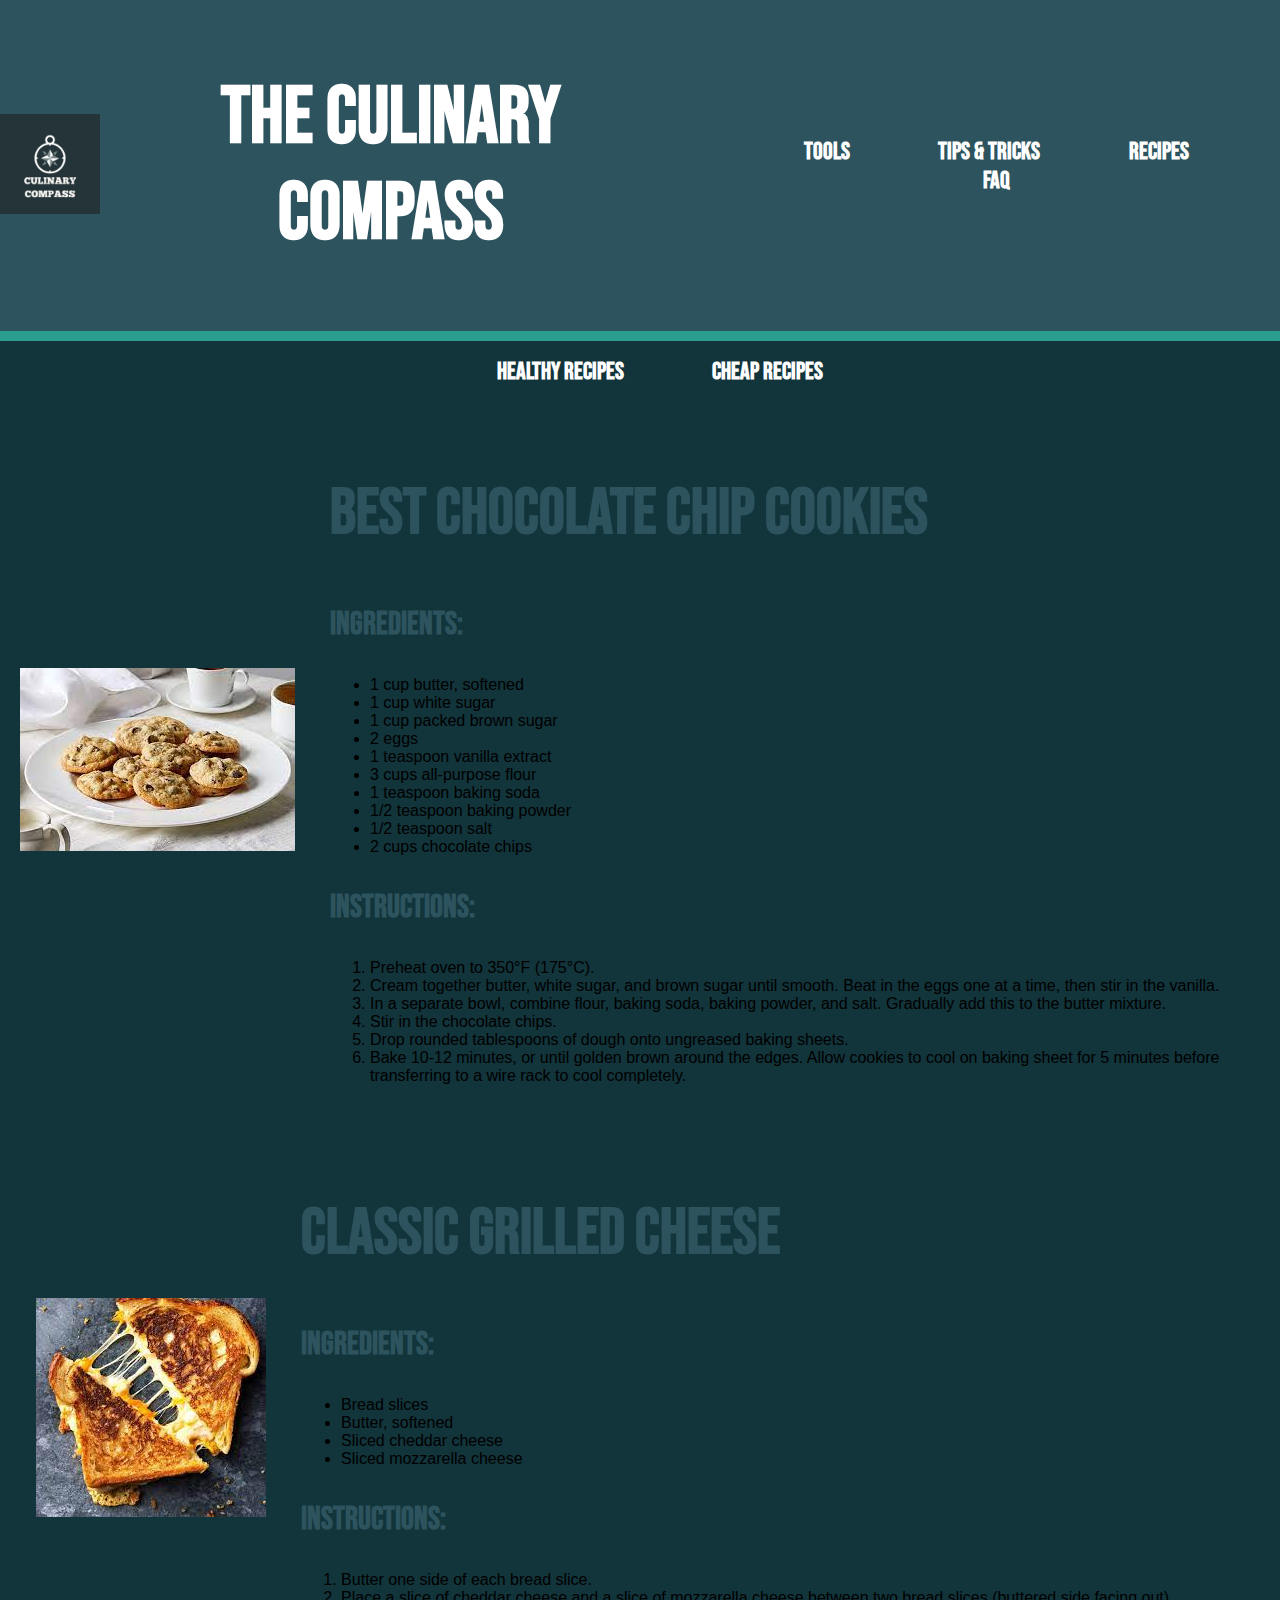
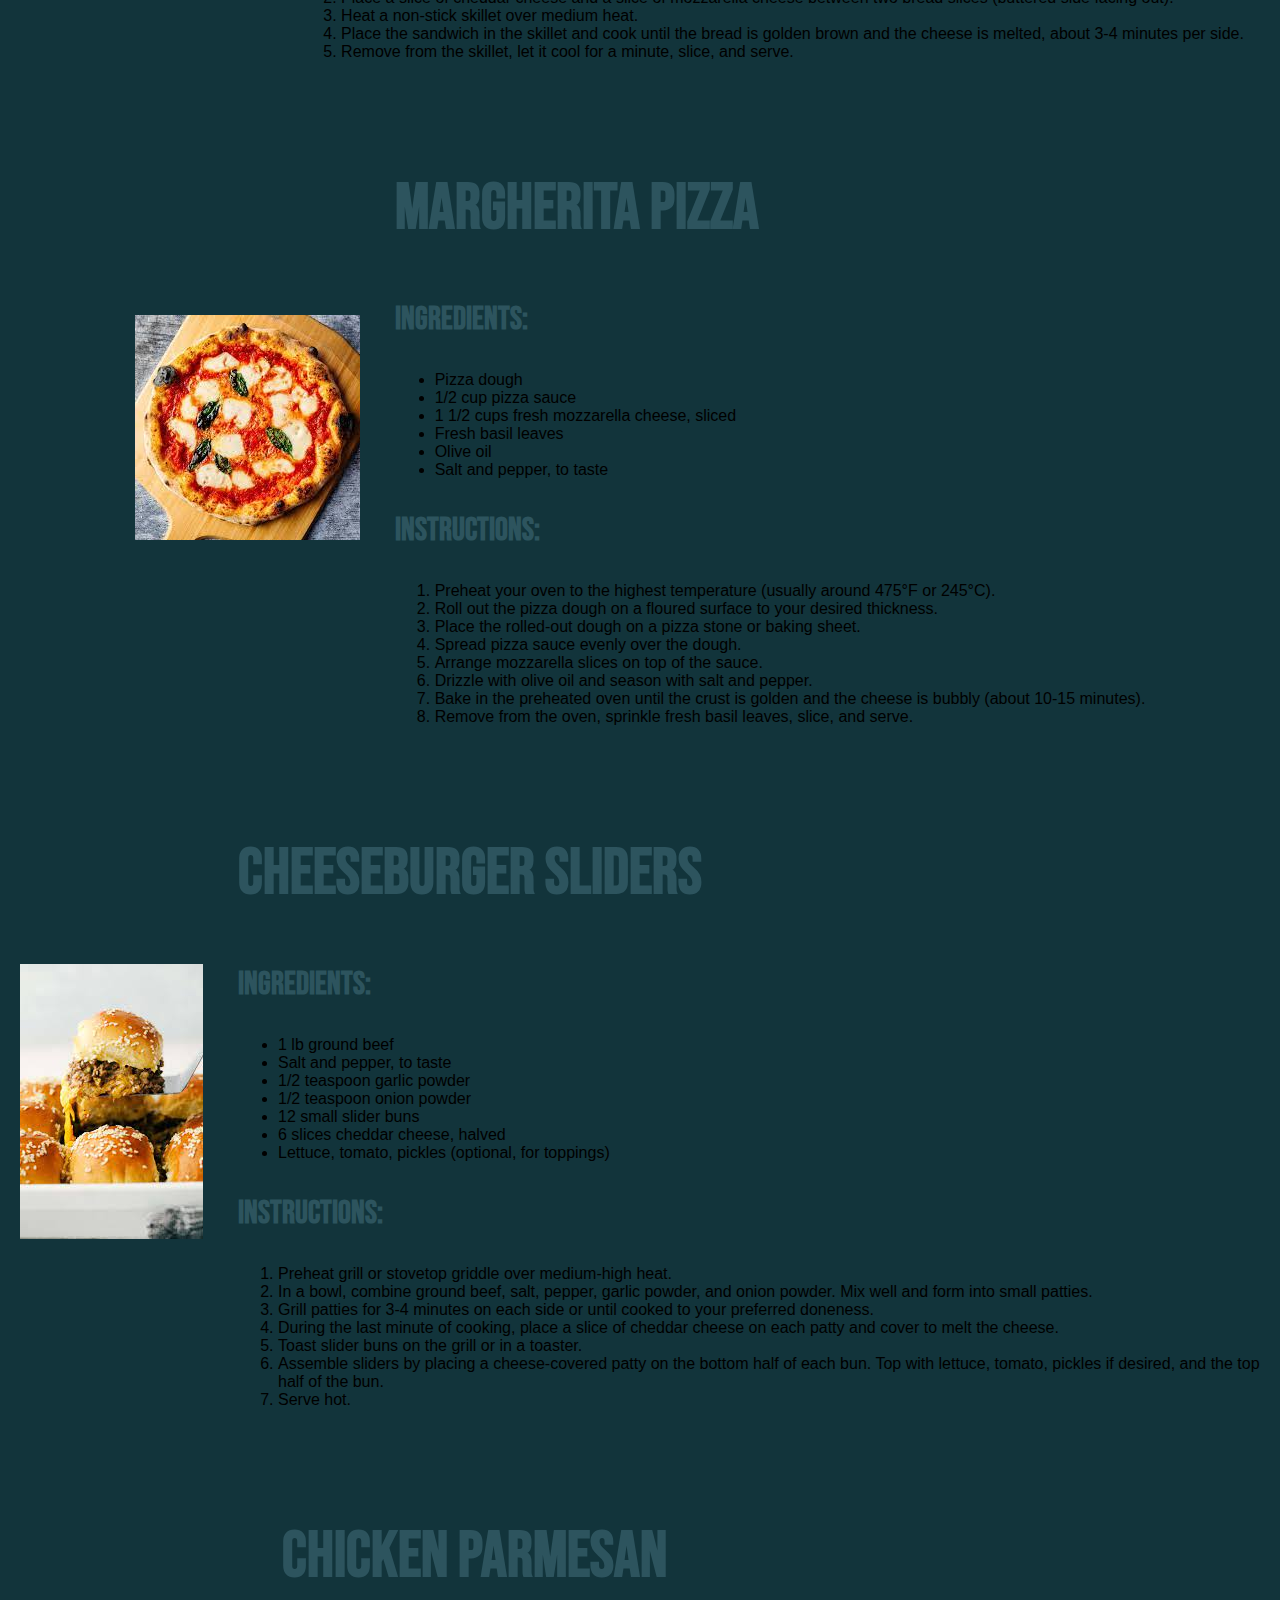
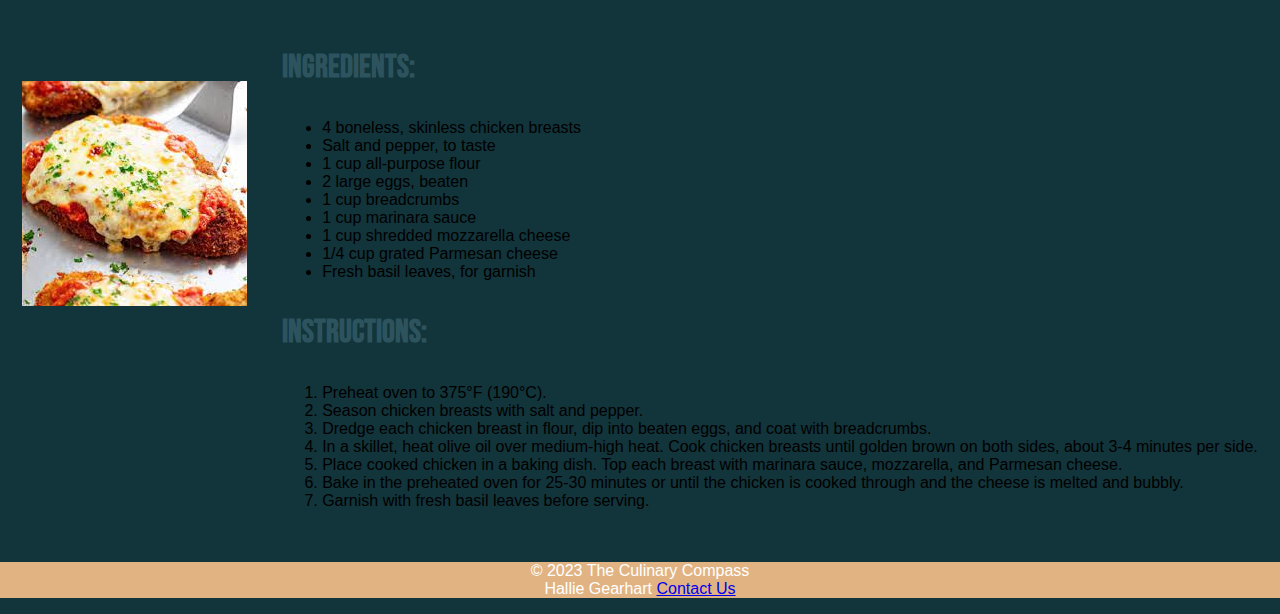
<file: recipes.html>
<!DOCTYPE html>
<html lang="en">

<head>
    <meta charset="UTF-8">
    <meta name="viewport" content="width=device-width, initial-scale=1.0">
    <link href="https://fonts.googleapis.com/css2?family=Bebas+Neue&display=swap" rel="stylesheet">
    <link rel="stylesheet" href="cooking.css">
    <title>The Culinary Compass</title>
</head>

<body>
    <header>
        <div class="logo">
            <img src="logo.jpg" alt="Culinary Compass Logo">
        </div>
        <h1><a href="index.html">The Culinary Compass</a></h1>
        <nav>
            <ul>
                <li><a href="tools.html">Tools</a></li>
                <li><a href="tips&tricks.html">Tips & Tricks</a></li>
                <li><a href="recipes.html">Recipes</a></li>
                <li><a href="faq.html">FAQ</a></li>
            </ul>
        </nav>
    </header>

    <div class="secondary-nav">
        <nav>
            <ul>
                <li><a href="healthy.html">Healthy Recipes</a></li>
                <li><a href="cheap.html">Cheap Recipes</a></li>
            </ul>
        </nav>
    </div>

  <section class="recipe">
        <div class="recipe-image">
            <img src="cookies.jpg" alt="cookies">
        </div>
        <div class="recipe-content">
        <h2>Best Chocolate Chip Cookies</h2>
        <h3>Ingredients:</h3>
        <ul>
            <li>1 cup butter, softened</li>
			<li>1 cup white sugar</li>
			<li>1 cup packed brown sugar</li>
			<li>2 eggs</li>
			<li>1 teaspoon vanilla extract</li>
			<li>3 cups all-purpose flour</li>
			<li>1 teaspoon baking soda</li>
			<li>1/2 teaspoon baking powder</li>
			<li>1/2 teaspoon salt</li>
			<li>2 cups chocolate chips</li>
        </ul>
        <h3>Instructions:</h3>
        <ol>
            <li>Preheat oven to 350°F (175°C).</li>
			<li>Cream together butter, white sugar, and brown sugar until smooth. Beat in the eggs one at a time, then stir in the vanilla.</li>
			<li>In a separate bowl, combine flour, baking soda, baking powder, and salt. Gradually add this to the butter mixture.</li>
			<li>Stir in the chocolate chips.</li>
			<li>Drop rounded tablespoons of dough onto ungreased baking sheets.</li>
			<li>Bake 10-12 minutes, or until golden brown around the edges. Allow cookies to cool on baking sheet for 5 minutes before transferring to a wire rack to cool completely.</li>
        </ol>
		</div>
    </section>
	  <section class="recipe">
        <div class="recipe-image">
            <img src="grilledcheese.jpg" alt="grilled cheese">
        </div>
        <div class="recipe-content">
        <h2>Classic Grilled Cheese</h2>
        <h3>Ingredients:</h3>
        <ul>
            <li>Bread slices</li>
			<li>Butter, softened</li>
			<li>Sliced cheddar cheese</li>
			<li>Sliced mozzarella cheese</li>
        </ul>
        <h3>Instructions:</h3>
        <ol>
            <li>Butter one side of each bread slice.</li>
			<li>Place a slice of cheddar cheese and a slice of mozzarella cheese between two bread slices (buttered side facing out).</li>
			<li>Heat a non-stick skillet over medium heat.</li>
			<li>Place the sandwich in the skillet and cook until the bread is golden brown and the cheese is melted, about 3-4 minutes per side.</li>
			<li>Remove from the skillet, let it cool for a minute, slice, and serve.</li>
        </ol>
		</div>
    </section>
		  <section class="recipe">
        <div class="recipe-image">
            <img src="pizza.jpg" alt="pizza">
        </div>
        <div class="recipe-content">
        <h2>Margherita Pizza</h2>
        <h3>Ingredients:</h3>
        <ul>
            <li>Pizza dough</li>
			<li>1/2 cup pizza sauce</li>
			<li>1 1/2 cups fresh mozzarella cheese, sliced</li>
			<li>Fresh basil leaves</li>
			<li>Olive oil</li>
			<li>Salt and pepper, to taste</li>
        </ul>
        <h3>Instructions:</h3>
        <ol>
            <li>Preheat your oven to the highest temperature (usually around 475°F or 245°C).</li>
			<li>Roll out the pizza dough on a floured surface to your desired thickness.</li>
			<li>Place the rolled-out dough on a pizza stone or baking sheet.</li>
			<li>Spread pizza sauce evenly over the dough.</li>
			<li>Arrange mozzarella slices on top of the sauce.</li>
			<li>Drizzle with olive oil and season with salt and pepper.</li>
			<li>Bake in the preheated oven until the crust is golden and the cheese is bubbly (about 10-15 minutes).</li>
			<li>Remove from the oven, sprinkle fresh basil leaves, slice, and serve.</li>
        </ol>
		</div>
    </section>
		  <section class="recipe">
        <div class="recipe-image">
            <img src="burger.jpg" alt="burger">
        </div>
        <div class="recipe-content">
        <h2>Cheeseburger Sliders</h2>
        <h3>Ingredients:</h3>
        <ul>
            <li>1 lb ground beef</li>
			<li>Salt and pepper, to taste</li>
			<li>1/2 teaspoon garlic powder</li>
			<li>1/2 teaspoon onion powder</li>
			<li>12 small slider buns</li>
			<li>6 slices cheddar cheese, halved</li>
			<li>Lettuce, tomato, pickles (optional, for toppings)</li>
        </ul>
        <h3>Instructions:</h3>
        <ol>
            <li>Preheat grill or stovetop griddle over medium-high heat.</li>
			<li>In a bowl, combine ground beef, salt, pepper, garlic powder, and onion powder. Mix well and form into small patties.</li>
			<li>Grill patties for 3-4 minutes on each side or until cooked to your preferred doneness.</li>
			<li>During the last minute of cooking, place a slice of cheddar cheese on each patty and cover to melt the cheese.</li>
			<li>Toast slider buns on the grill or in a toaster.</li>
			<li>Assemble sliders by placing a cheese-covered patty on the bottom half of each bun. Top with lettuce, tomato, pickles if desired, and the top half of the bun.</li>
			<li>Serve hot.</li>
        </ol>
		</div>
    </section>
		  <section class="recipe">
        <div class="recipe-image">
            <img src="chickparm.jpg" alt="chicken parmesan">
        </div>
        <div class="recipe-content">
        <h2>Chicken Parmesan</h2>
        <h3>Ingredients:</h3>
        <ul>
            <li>4 boneless, skinless chicken breasts</li>
			<li>Salt and pepper, to taste</li>
			<li>1 cup all-purpose flour</li>
			<li>2 large eggs, beaten</li>
			<li>1 cup breadcrumbs</li>
			<li>1 cup marinara sauce</li>
			<li>1 cup shredded mozzarella cheese</li>
			<li>1/4 cup grated Parmesan cheese</li>
			<li>Fresh basil leaves, for garnish</li>
        </ul>
        <h3>Instructions:</h3>
        <ol>
            <li>Preheat oven to 375°F (190°C).</li>
			<li>Season chicken breasts with salt and pepper.</li>
			<li>Dredge each chicken breast in flour, dip into beaten eggs, and coat with breadcrumbs.</li>
			<li>In a skillet, heat olive oil over medium-high heat. Cook chicken breasts until golden brown on both sides, about 3-4 minutes per side.</li>
			<li>Place cooked chicken in a baking dish. Top each breast with marinara sauce, mozzarella, and Parmesan cheese.</li>
			<li>Bake in the preheated oven for 25-30 minutes or until the chicken is cooked through and the cheese is melted and bubbly.</li>
			<li>Garnish with fresh basil leaves before serving.</li>
        </ol>
		</div>
    </section>

    <footer>
        <p>&copy; 2023 The Culinary Compass <br>Hallie Gearhart <a href = "mailto: hg00075@my.westga.edu">Contact Us</a><br></p>
    </footer>
</body>

</html>
</file>
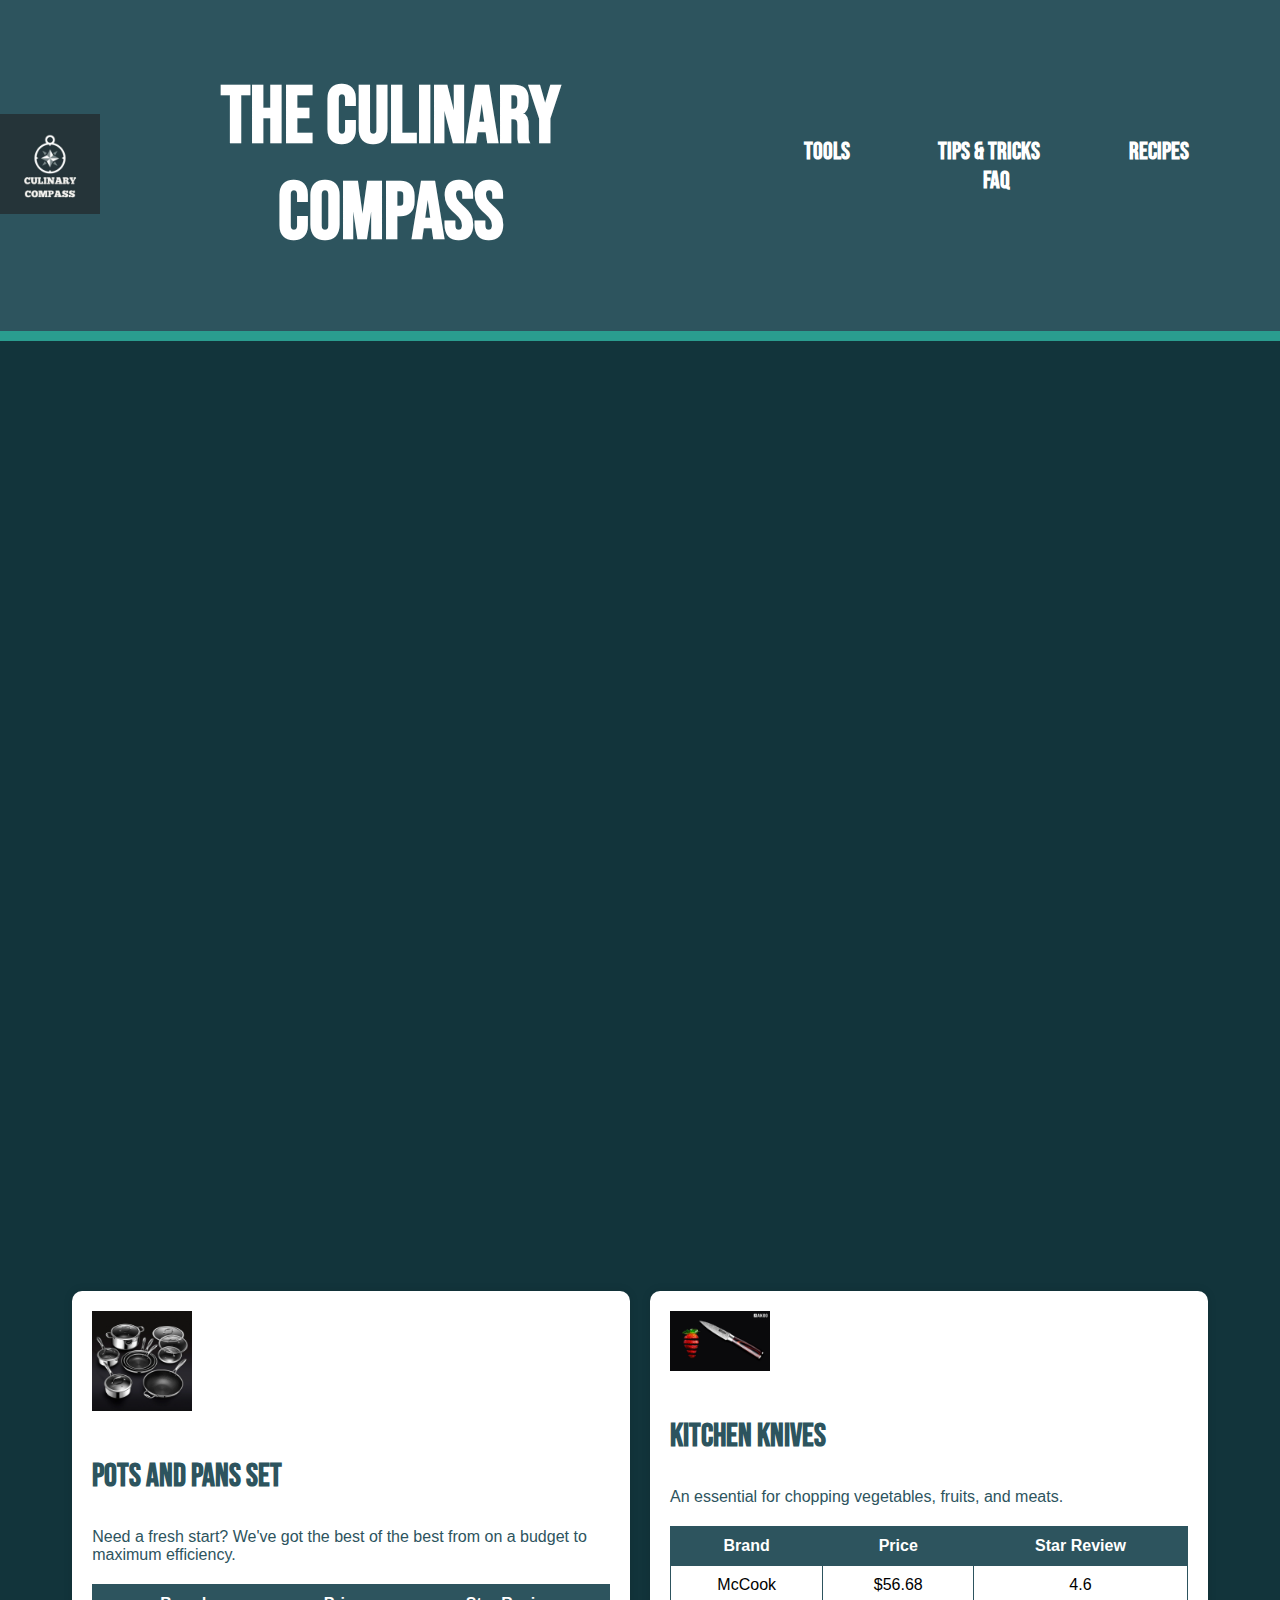
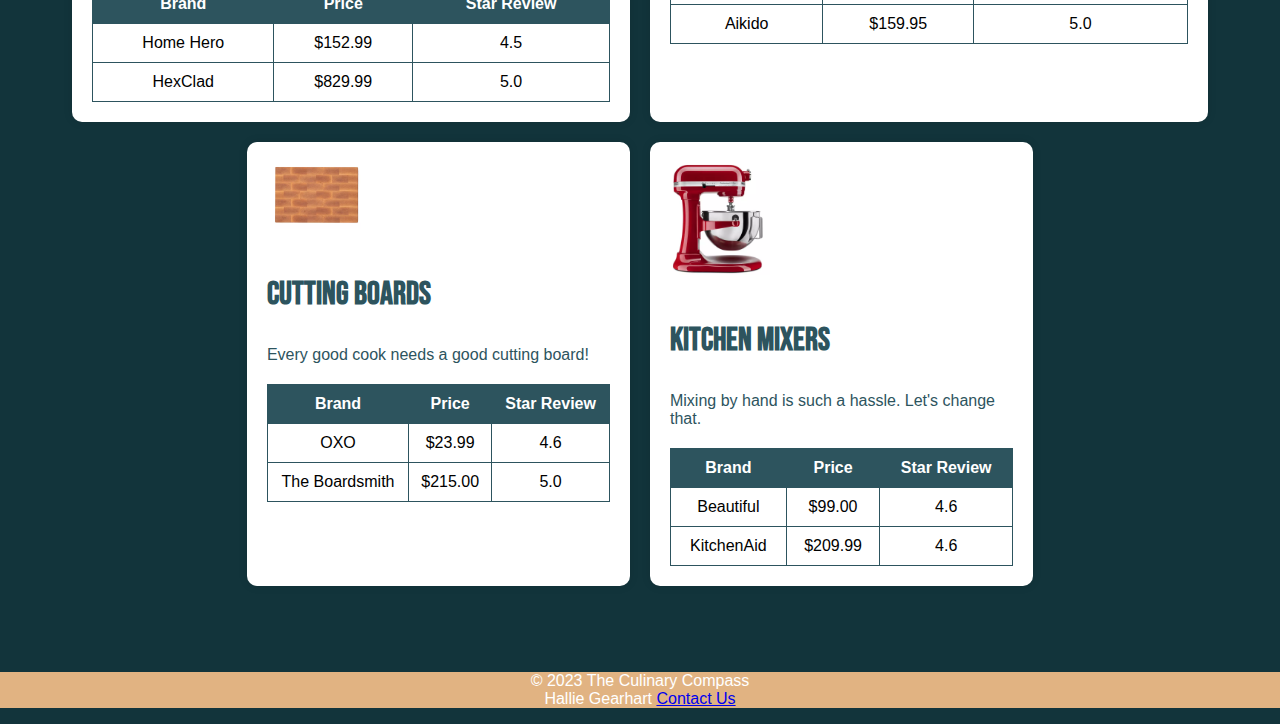
<file: tools.html>
<!DOCTYPE html>
<html lang="en">

<head>
    <meta charset="UTF-8">
    <meta name="viewport" content="width=device-width, initial-scale=1.0">
    <link href="https://fonts.googleapis.com/css2?family=Bebas+Neue&display=swap" rel="stylesheet">
    <link rel="stylesheet" href="cooking.css">
    <title>The Culinary Compass</title>
</head>

<body>
    <header>
        <div class="logo">
            <img src="logo.jpg" alt="Culinary Compass Logo">
        </div>
        <h1><a href="index.html">The Culinary Compass</a></h1>
        <nav>
            <ul>
                <li><a href="tools.html">Tools</a></li>
                <li><a href="tips&tricks.html">Tips & Tricks</a></li>
                <li><a href="recipes.html">Recipes</a></li>
                <li><a href="faq.html">FAQ</a></li>
            </ul>
        </nav>
    </header>
	
<div class="video-container">
	<iframe width="560" height="315" src="https://www.youtube.com/embed/JdMNw3gIGM0?si=0BZOQh4rkBBJ4wnt" title="YouTube video player" allow="accelerometer; autoplay; clipboard-write; encrypted-media; gyroscope; picture-in-picture; web-share" allowfullscreen></iframe>
</div>

<section class="tool-comparison">
    <div class="tool-group">
        <div class="tool">
            <div class="tool-details">
                <img src="potspans.jpg" alt="pots and pans">
                <h3>Pots and Pans Set</h3>
                <p>Need a fresh start? We've got the best of the best from on a budget to maximum efficiency.</p>
            </div>
            <div class="comparison-table">
                <table>
                    <tr>
                        <th>Brand</th>
                        <th>Price</th>
                        <th>Star Review</th>
                    </tr>
                    <tr>
                        <td>Home Hero</td>
                        <td>$152.99</td>
                        <td>4.5</td>
                    </tr>
                    <tr>
                        <td>HexClad</td>
                        <td>$829.99</td>
                        <td>5.0</td>
                    </tr>
                </table>
            </div>
        </div>

        <div class="tool">
            <div class="tool-details">
                <img src="knives.jpg" alt="knives">
                <h3>Kitchen Knives</h3>
                <p>An essential for chopping vegetables, fruits, and meats.</p>
            </div>
            <div class="comparison-table">
                <table>
                    <tr>
                        <th>Brand</th>
                        <th>Price</th>
                        <th>Star Review</th>
                    </tr>
                    <tr>
                        <td>McCook</td>
                        <td>$56.68</td>
                        <td>4.6</td>
                    </tr>
                    <tr>
                        <td>Aikido</td>
                        <td>$159.95</td>
                        <td>5.0</td>
                    </tr>
                </table>
            </div>
        </div>
    </div>

    <div class="tool-group">
        <div class="tool">
            <div class="tool-details">
                <img src="cuttingboard.jpg" alt="cutting board">
                <h3>Cutting Boards</h3>
                <p>Every good cook needs a good cutting board!</p>
            </div>
            <div class="comparison-table">
                <table>
                    <tr>
                        <th>Brand</th>
                        <th>Price</th>
                        <th>Star Review</th>
                    </tr>
                    <tr>
                        <td>OXO</td>
                        <td>$23.99</td>
                        <td>4.6</td>
                    </tr>
                    <tr>
                        <td>The Boardsmith</td>
                        <td>$215.00</td>
                        <td>5.0</td>
                    </tr>
                </table>
            </div>
        </div>
		
        <div class="tool">
            <div class="tool-details">
                <img src="mixers.jpg" alt="mixers">
                <h3>Kitchen Mixers</h3>
                <p>Mixing by hand is such a hassle. Let's change that.</p>
            </div>
            <div class="comparison-table">
                <table>
                    <tr>
                        <th>Brand</th>
                        <th>Price</th>
                        <th>Star Review</th>
                    </tr>
                    <tr>
                        <td>Beautiful</td>
                        <td>$99.00</td>
                        <td>4.6</td>
                    </tr>
                    <tr>
                        <td>KitchenAid</td>
                        <td>$209.99</td>
                        <td>4.6</td>
                    </tr>
                </table>
            </div>
        </div>
		
    </div>
</section>

    <footer>
        <p>&copy; 2023 The Culinary Compass <br>Hallie Gearhart <a href = "mailto: hg00075@my.westga.edu">Contact Us</a><br></p>
    </footer>
</body>

</html>
</file>
<file: cooking.css>
body {
    margin: 0;
    padding: 0;
    font-family: Arial, sans-serif;
    background-color: #12343b;
}

header {
    background-color: #2d545e;
    color: white;
    padding: 1rem 0;
    text-align: center;
    border-bottom: 10px solid #2a9d8f;
    display: flex;
    align-items: center;
    justify-content: center;
}

header h1 {
    font-family: 'Bebas Neue', sans-serif;
	font-size: 5em;
}

h1 a {
    text-decoration: none;
    color: inherit;
}

h2 {
	font-family: 'Bebas Neue', sans-serif;
	font-size: 4em;
	color:#2d545e
}

h3 {
	font-family: 'Bebas Neue', sans-serif;
	font-size: 2em;
	color: #2d545e
}

.logo img {
    width: 100px;
    height: auto;
    margin-right: 10px;
}

nav ul {
    list-style: none;
	text-align: center;
}

nav ul li {
	font-family: "Bebas Neue", sans-serif;
	font-size: 1.5em;
    display: inline;
    margin: 0 20px;
}

nav ul li a {
    text-decoration: none;
    color: white;
    font-weight: bold;
    border: 2px solid transparent;
    padding: 10px 20px;
    transition: all 0.3s ease;
}

nav ul li a:hover {
    background-color: white;
    color: #c89666;
    border-color: #e1b382;
}

.intro {
    background: url('hero-image.jpeg') center/cover no-repeat;
    color: white;
    text-align: center;
    padding: 100px 0;
}

.intro h2 {
    font-size: 4em;
}

.faq {
    background: url('faq.jpg') center/cover no-repeat;
    color: white;
    text-align: center;
    padding: 100px 0;
}

.faq h2 {
    font-size: 4em;
}

.tipstricks {
    background: url('tipstricks.jpeg') center/cover no-repeat;
    color: white;
    text-align: center;
    padding: 100px 0;
}

.tipstricks h2 {
    font-size: 4em;
}

.featured-recipes {
    background-color: #c89666;
    padding: 50px 0;
    text-align: center;
}

.featured-recipes h2 {
    font-size: 4em;
    margin-bottom: 20px;
}

.featured-recipes .keylime img {
    max-width: 100%;
    height: auto;
    border-radius: 10px;
    margin-bottom: 10px;
}

.featured-recipes .bangbangshrimp img {
    max-width: 100%;
    height: auto;
    border-radius: 10px;
    margin-bottom: 10px;
}
.questions {
    background-color: #c89666;
    padding: 50px 0;
    text-align: center;
}

.questions h2 {
    font-size: 4em;
    margin-bottom: 20px;
}

.discover {
    background-color: #9ad3bc;
    padding: 50px 0;
    text-align: center;
}

footer {
    background-color: #e1b382;
    color: white;
    text-align: center;
    position: relative;
    bottom: 0;
    width: 100%;
}

.form-container {
    background-color: #f9f9f9;
    padding: 20px;
    border-radius: 10px;
    box-shadow: 0 0 10px rgba(0, 0, 0, 0.1);
    text-align: center;
}

form {
    display: flex;
    flex-direction: column;
    max-width: 300px;
    margin: 0 auto;
}

label,
input,
textarea {
    margin-bottom: 10px;
}

button {
    background-color: #4caf50;
    color: white;
    border: none;
    padding: 10px 20px;
    border-radius: 5px;
    cursor: pointer;
    transition: background-color 0.3s ease;
}

button:hover {
    background-color: #45a049;
}

.success-message {
    display: none;
    text-align: center;
    margin-top: 20px;
}

.success-message h2 {
    color: #4caf50;
}

.tool-comparison {
    display: flex;
    flex-direction: column;
    align-items: center;
    padding: 50px 0;
}

.tool-group {
    display: flex;
    justify-content: space-around;
    margin-bottom: 20px;
}

.tool {
    background-color: #ffffff;
    border-radius: 10px;
    box-shadow: 0 0 10px rgba(0, 0, 0, 0.1);
    padding: 20px;
    width: 45%;
    margin: 0 10px;
}

.tool img {
    width: 100px;
    height: auto;
    margin-bottom: 10px;
}

.tool h3 {
    font-family: 'Bebas Neue', sans-serif;
    font-size: 2em;
    color: #2d545e;
}

.tool p {
    color: #2d545e;
}

.comparison-table {
    margin-top: 20px;
}

table {
    width: 100%;
    border-collapse: collapse;
}

.tool-details img {
    width: 100px;
    height: auto;
    margin-bottom: 10px;
}

.tool-details h3 {
    font-family: 'Bebas Neue', sans-serif;
    font-size: 2em;
    color: #2d545e;
}

.tool-details p {
    color: #2d545e;
}

.comparison-table {
    margin-top: 20px;
}

th, td {
    border: 1px solid #2d545e;
    padding: 10px;
    text-align: center;
}

th {
    background-color: #2d545e;
    color: white;
}

.recipe {
    display: flex;
    justify-content: center;
    align-items: center;
    text-align: left;
    padding: 20px;
}

.recipe-image {
    margin-right: 35px;
}

.recipe-content {
    max-width: 1200px;
}

.video-container {
            display: flex;
            justify-content: center;
            align-items: center;
            height: 100vh;
        }

        .video-container iframe {
            max-width: 100%;
            max-height: 100%;
			border: 0;
        }

@media (min-width: 768px) and (max-width: 1023px) {
    header {
        padding: 0.5rem 0;
    }
	img {
		max-width: 50px;
		max-height: 75px;
	}
	nav {
		justify-content: space-around;
		
	}
		
}

@media (max-width: 767px) {
    header {
        padding: 0.3rem 0;
    }
}
</file>
